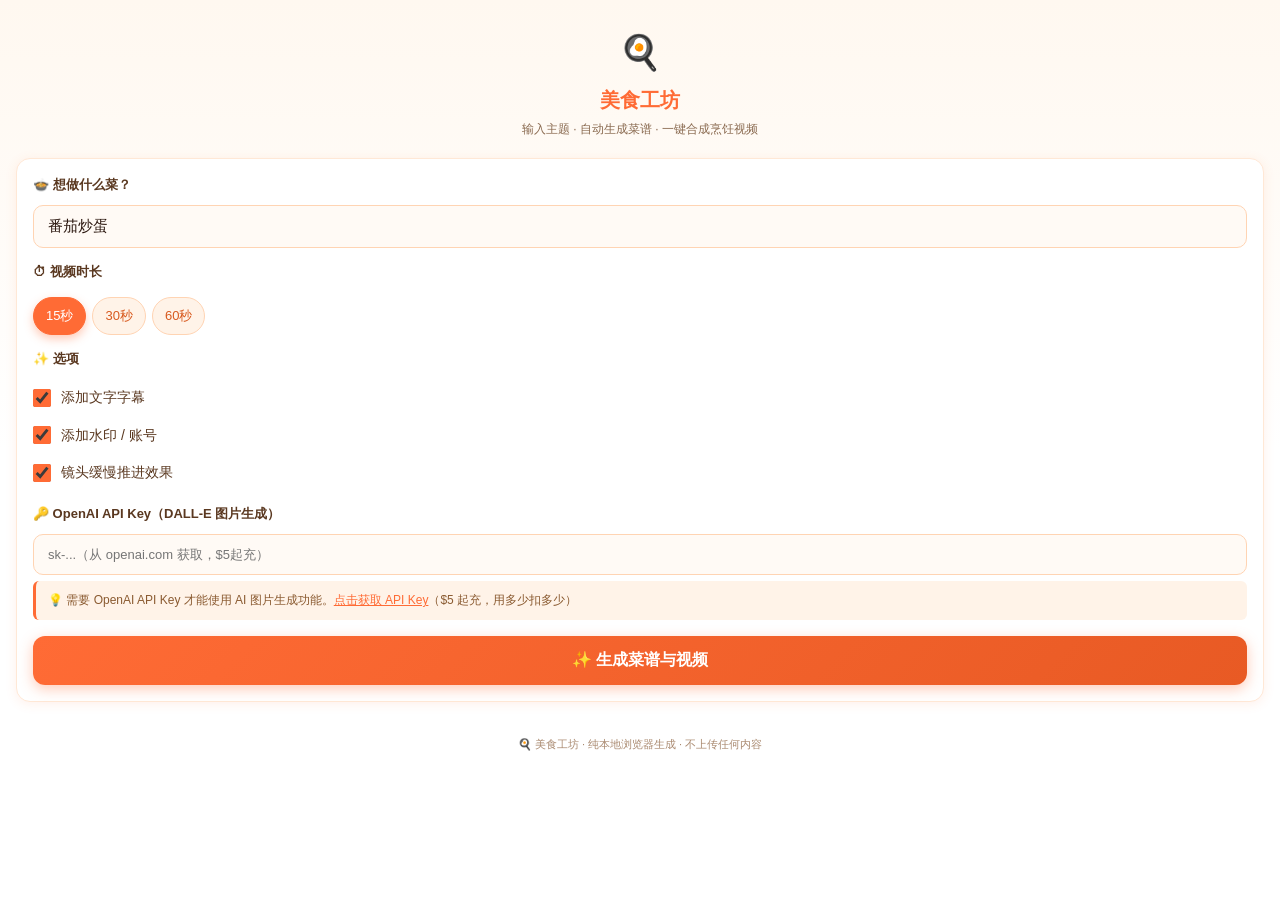
<file: index.html>
<!DOCTYPE html><html lang="zh-CN"><head><meta charset="UTF-8"><meta name="viewport" content="width=device-width,initial-scale=1,maximum-scale=1,user-scalable=no"><meta name="theme-color" content="#ff6b35"><title>🍳 美食工坊 · 一键生成烹饪视频</title><style>*{box-sizing:border-box;margin:0;padding:0;-webkit-tap-highlight-color:transparent}body{font-family:-apple-system,BlinkMacSystemFont,"PingFang SC",Helvetica,Arial,sans-serif;background:linear-gradient(180deg,#fff8f0 0%,#fff 50%);min-height:100vh;color:#2c1810;padding:16px;font-size:14px;line-height:1.55}.logo{font-size:34px;text-align:center;margin:10px 0 6px}.title{text-align:center;font-size:20px;font-weight:700;color:#ff6b35;margin-bottom:4px}.subtitle{text-align:center;color:#8a6a50;font-size:12px;margin-bottom:20px}.card{background:#fff;border-radius:14px;padding:16px;margin-bottom:14px;box-shadow:0 2px 12px rgba(255,107,53,0.1);border:1px solid #ffe8d6}.label{font-weight:600;font-size:13px;color:#5a3820;margin-bottom:10px;display:flex;align-items:center;gap:6px}.chip{display:inline-block;padding:8px 12px;margin:4px 6px 4px 0;background:#fff3e8;border:1.5px solid #ffd4b3;border-radius:20px;font-size:13px;color:#d85a1f;cursor:pointer;transition:all .15s;white-space:nowrap}.chip:active{transform:scale(.95)}.chip.selected{background:#ff6b35;color:#fff;border-color:#ff6b35;box-shadow:0 4px 10px rgba(255,107,53,.35)}.input{width:100%;padding:12px 14px;border:1.5px solid #ffd4b3;border-radius:10px;font-size:15px;color:#2c1810;background:#fffaf5;outline:none;font-family:inherit}.input:focus{border-color:#ff6b35;background:#fff}.btn{display:block;width:100%;padding:14px;background:linear-gradient(135deg,#ff6b35,#e85a24);color:#fff;border:none;border-radius:12px;font-size:16px;font-weight:600;cursor:pointer;box-shadow:0 4px 14px rgba(255,107,53,.35);transition:transform .15s;margin-top:4px}.btn:active{transform:scale(.98)}.btn-ghost{background:#fff;color:#ff6b35;border:1.5px solid #ff6b35;box-shadow:none}.btn-ghost:active{background:#fff3e8}.check{display:flex;align-items:center;padding:8px 0;gap:10px;cursor:pointer}.check input{width:18px;height:18px;accent-color:#ff6b35}.check span{font-size:14px;color:#5a3820}.section-title{font-size:15px;font-weight:700;color:#ff6b35;margin:4px 0 10px;display:flex;align-items:center;gap:6px}.step-item{background:#fffaf5;border:1px solid #ffe0c7;border-radius:10px;padding:10px 12px;margin-bottom:8px}.step-title{font-weight:600;color:#d85a1f;font-size:14px;margin-bottom:4px}.step-text{font-size:13px;color:#5a3820;line-height:1.6}.recipe-name{font-size:18px;font-weight:700;color:#2c1810;text-align:center;margin-bottom:8px}.recipe-desc{font-size:13px;color:#8a6a50;text-align:center;margin-bottom:14px;font-style:italic}.ingredients{background:linear-gradient(135deg,#fff8f0,#fff3e8);border-radius:10px;padding:10px 12px;margin-bottom:12px;font-size:13px;color:#5a3820}.ingredient-item{padding:4px 0;border-bottom:1px dashed #ffd4b3}.ingredient-item:last-child{border-bottom:none}.step-number{display:inline-flex;align-items:center;justify-content:center;width:22px;height:22px;background:#ff6b35;color:#fff;border-radius:50%;font-size:12px;font-weight:700;margin-right:6px}.preview-box{background:#1a1a1a;border-radius:12px;padding:10px;margin-bottom:12px;text-align:center}.preview-box canvas{width:100%;max-width:360px;border-radius:8px;background:#2c1810}.video-info{color:#666;font-size:12px;margin-top:8px}.hint{background:#fff3e8;border-left:3px solid #ff6b35;padding:10px 12px;border-radius:6px;font-size:12px;color:#8a5a30;margin:10px 0}.spinner{display:inline-block;width:18px;height:18px;border:2px solid rgba(255,255,255,.3);border-top-color:#fff;border-radius:50%;animation:spin 1s linear infinite;margin-right:8px;vertical-align:middle}@keyframes spin{to{transform:rotate(360deg)}}.toast{position:fixed;top:20px;left:50%;transform:translateX(-50%);background:#2c1810;color:#fff;padding:10px 20px;border-radius:20px;font-size:13px;z-index:9999;box-shadow:0 4px 20px rgba(0,0,0,.2);opacity:0;transition:opacity .3s}.toast.show{opacity:1}.tag{display:inline-block;padding:2px 8px;background:#fff3e8;color:#d85a1f;border-radius:10px;font-size:11px;margin-right:4px}.footer{text-align:center;color:#aa8a70;font-size:11px;padding:20px 0 10px}.big{font-size:17px}</style></head><body><div class="logo">🍳</div><div class="title">美食工坊</div><div class="subtitle">输入主题 · 自动生成菜谱 · 一键合成烹饪视频</div><div id="view-setup" class="card"><div class="label">🍲 想做什么菜？</div><input class="input" id="theme-input" placeholder="例如：番茄炒蛋、红烧肉、提拉米苏、葱油拌面..." value="番茄炒蛋"><div style="margin-top:14px"><div class="label">⏱ 视频时长</div><div id="duration-chips"><div class="chip selected" data-val="15">15秒</div><div class="chip" data-val="30">30秒</div><div class="chip" data-val="60">60秒</div></div></div><div style="margin-top:10px"><div class="label">✨ 选项</div><label class="check"><input type="checkbox" id="opt-subtitles" checked><span>添加文字字幕</span></label><label class="check"><input type="checkbox" id="opt-watermark" checked><span>添加水印 / 账号</span></label><label class="check"><input type="checkbox" id="opt-kenburns" checked><span>镜头缓慢推进效果</span></label><div style="margin-top:12px"><div class="label">🔑 OpenAI API Key（DALL-E 图片生成）</div><input class="input" id="api-key-input" type="password" placeholder="sk-...（从 openai.com 获取，$5起充）" style="font-size:13px"></input><div class="hint" style="margin-top:6px">💡 需要 OpenAI API Key 才能使用 AI 图片生成功能。<a href="https://platform.openai.com/api-keys" target="_blank" style="color:#ff6b35">点击获取 API Key</a>（$5 起充，用多少扣多少）</div></div></div><button class="btn" id="btn-generate" style="margin-top:16px">✨ 生成菜谱与视频</button></div><div id="view-recipe" style="display:none" class="card"><div class="recipe-name" id="recipe-name">番茄炒蛋</div><div class="recipe-desc" id="recipe-desc">家常经典 · 简单美味</div><div class="ingredients" id="recipe-ingredients"></div><div id="recipe-steps"></div><div id="ai-section" style="display:none;background:#fffaf5;border:1px solid #ffd4b3;border-radius:10px;padding:12px;margin-bottom:10px"><div class="label">🎨 AI 智能图片生成</div><div id="gen-status" style="font-size:13px;color:#8a6a50;margin-bottom:10px;min-height:20px">准备好生成了，可以开始 AI 图片生成</div><button class="btn" id="btn-ai-generate" style="background:linear-gradient(135deg,#9b59b6,#8e44ad)">🎨 AI 生成步骤图片</button><div class="hint" style="margin-top:8px">💡 点击后 AI 会根据每个步骤内容生成对应的真实图片，让视频更生动。每个步骤约 10-20 秒，请耐心等待。</div></div><button class="btn" id="btn-video" style="margin-top:8px">🎥 合成视频</button><button class="btn btn-ghost" id="btn-back1" style="margin-top:8px">← 返回修改</button></div><div id="view-video" style="display:none" class="card"><div class="recipe-name" id="video-title">正在生成...</div><div class="preview-box"><canvas id="preview-canvas" width="720" height="1280"></canvas><div class="video-info" id="video-info">准备中... 请稍候</div></div><button class="btn" id="btn-download" style="display:none;margin-top:8px">⬇ 下载视频 (WebM)</button><button class="btn btn-ghost" id="btn-back2" style="margin-top:8px">← 重新生成</button><div class="hint">💡 提示：下载后可用手机自带相册/文件管理查看，或通过微信/抖音发布</div></div><div class="footer">🍳 美食工坊 · 纯本地浏览器生成 · 不上传任何内容</div><div class="toast" id="toast"></div><script>
/* ========================================================
   🍳 美食视频工坊 Pro v3.0
   OpenAI DALL-E AI 图片生成 + 音效 + 语音 + Ken Burns
   ======================================================== */

/* ==================== STATE ==================== */
const state = {
  theme: '番茄炒蛋',
  duration: 30,
  subtitles: true,
  watermark: true,
  kenburns: true,
  recipe: null,
  stepImages: [],    // AI 生成的每步图片
  apiKey: '',        // 用户输入的 OpenAI API Key
  isGenerating: false,
};

/* ==================== RECIPE DATABASE ==================== */
const RECIPES = {
  番茄炒蛋: {
    emoji: '🍅',
    desc: '家常经典 · 简单美味',
    ingredients: [{n:'鸡蛋',q:'3个'}, {n:'番茄',q:'2个'}, {n:'葱花',q:'适量'}, {n:'盐',q:'少许'}, {n:'糖',q:'1勺'}, {n:'食用油',q:'2勺'}],
    steps: [
      '番茄2个洗净切小块，鸡蛋3个打散加少许盐',
      '热锅冷油，油温六成热倒入蛋液',
      '中火快速翻炒至八成熟盛出备用',
      '锅内留底油，下番茄块翻炒2分钟出汁',
      '加1勺糖、少许盐调味，继续翻炒至番茄软烂',
      '倒入炒好的鸡蛋翻炒均匀，撒葱花出锅装盘'
    ]
  },
  红烧肉: {
    emoji: '🥘',
    desc: '浓香入味 · 节日硬菜',
    ingredients: [{n:'五花肉',q:'500g'}, {n:'冰糖',q:'30g'}, {n:'生抽',q:'2勺'}, {n:'老抽',q:'1勺'}, {n:'料酒',q:'2勺'}, {n:'姜葱',q:'适量'}, {n:'八角桂皮',q:'少许'}],
    steps: [
      '五花肉500g切3cm方块冷水下锅焯水，加姜片料酒去腥',
      '大火煮开后捞出用温水洗净沥干',
      '锅中加少许油和30g冰糖，小火慢慢炒糖色',
      '炒至琥珀色冒小泡立即倒入五花肉快速翻炒上色',
      '加2勺生抽、1勺老抽、2勺料酒翻炒均匀',
      '加入没过肉的开水，放葱段姜片八角桂皮',
      '大火烧开后转小火炖45分钟，最后大火收汁即可出锅'
    ]
  },
  提拉米苏: {
    emoji: '🍰',
    desc: '经典意式甜点 · 无需烤箱',
    ingredients: [{n:'马斯卡彭奶酪',q:'250g'}, {n:'手指饼干',q:'200g'}, {n:'浓缩咖啡',q:'200ml'}, {n:'鸡蛋',q:'3个'}, {n:'细砂糖',q:'50g'}, {n:'可可粉',q:'适量'}],
    steps: [
      '蛋黄3个加50g糖隔水加热打发至浓稠发白',
      '加入250g马斯卡彭奶酪搅拌均匀顺滑',
      '蛋白3个打发至硬性发泡，分两次拌入奶酪糊',
      '手指饼干快速蘸取冷却的浓缩咖啡，铺一层在容器底部',
      '铺一层奶酪糊，再铺一层蘸咖啡的饼干，重复两次',
      '表面用刮刀抹平，放入冰箱冷藏4小时以上',
      '食用前筛上厚厚一层可可粉装饰'
    ]
  },
  蛋炒饭: {
    emoji: '🍚',
    desc: '粒粒分明 · 金黄诱人',
    ingredients: [{n:'隔夜米饭',q:'2碗'}, {n:'鸡蛋',q:'2个'}, {n:'葱花',q:'2勺'}, {n:'盐',q:'少许'}, {n:'生抽',q:'1勺'}, {n:'食用油',q:'2勺'}],
    steps: [
      '米饭提前用手打散粒粒分明，鸡蛋2个打散',
      '热锅倒入油，油温七成热倒入蛋液',
      '蛋液刚凝固立即倒入米饭快速翻炒',
      '用铲子快速翻炒让米饭裹上蛋液',
      '加1勺生抽、少许盐调味，大火翻炒1分钟',
      '最后撒入葱花翻匀出锅装盘'
    ]
  },
  麻婆豆腐: {
    emoji: '🌶',
    desc: '麻辣鲜香 · 川菜经典',
    ingredients: [{n:'嫩豆腐',q:'1盒'}, {n:'牛肉末',q:'100g'}, {n:'豆瓣酱',q:'2勺'}, {n:'花椒粉',q:'1勺'}, {n:'蒜末',q:'1勺'}, {n:'葱花',q:'适量'}, {n:'水淀粉',q:'适量'}],
    steps: [
      '嫩豆腐切2cm方块，加盐水浸泡10分钟去豆腥',
      '热锅下油，倒入牛肉末煸炒至变色出香',
      '加2勺豆瓣酱和蒜末炒出红油',
      '加入适量清水煮开，放入豆腐块轻轻推动',
      '加生抽调味，小火煮3分钟让豆腐入味',
      '分两次淋入水淀粉勾芡，让汤汁浓稠',
      '撒上花椒粉和葱花出锅，麻辣鲜香'
    ]
  },
  可乐鸡翅: {
    emoji: '🥤',
    desc: '甜香浓郁 · 孩子最爱',
    ingredients: [{n:'鸡翅中',q:'500g'}, {n:'可乐',q:'1罐(330ml)'}, {n:'生抽',q:'2勺'}, {n:'老抽',q:'1勺'}, {n:'料酒',q:'1勺'}, {n:'姜片',q:'3片'}],
    steps: [
      '鸡翅中洗净两面划2-3刀便于入味',
      '冷水下锅加姜片和料酒焯水，煮开后捞出洗净',
      '热锅加少许油，将鸡翅皮朝下煎至金黄',
      '翻面继续煎至两面金黄',
      '倒入整罐可乐没过鸡翅，加2勺生抽1勺老抽',
      '大火煮开后转中火炖15分钟',
      '最后大火收汁至浓稠挂在鸡翅上即可'
    ]
  },
  葱油拌面: {
    emoji: '🍜',
    desc: '葱油飘香 · 上海风味',
    ingredients: [{n:'细面',q:'200g'}, {n:'小葱',q:'1大把'}, {n:'食用油',q:'4勺'}, {n:'生抽',q:'2勺'}, {n:'老抽',q:'1勺'}, {n:'糖',q:'1勺'}],
    steps: [
      '小葱洗净切段，葱白葱绿分开',
      '冷锅冷油下葱白小火慢慢煸香',
      '葱白变金黄后加入葱绿继续小火慢熬',
      '熬至葱绿深褐葱香四溢，过滤出葱油备用',
      '碗中加2勺生抽、1勺老抽、1勺糖、2勺葱油调匀',
      '锅中烧开水煮面条至熟，捞出沥干水分',
      '将面条倒入调好的酱汁中拌匀，香气扑鼻开吃'
    ]
  }
};

/* ==================== AUDIO ENGINE ==================== */
let audioCtx = null;

function initAudio() {
  if (!audioCtx) {
    audioCtx = new (window.AudioContext || window.webkitAudioContext)();
  }
  if (audioCtx.state === 'suspended') {
    audioCtx.resume();
  }
}

function playNote(freq, duration, type = 'sine', volume = 0.15) {
  if (!audioCtx) return;
  const osc = audioCtx.createOscillator();
  const gain = audioCtx.createGain();
  osc.type = type;
  osc.frequency.value = freq;
  gain.gain.setValueAtTime(volume, audioCtx.currentTime);
  gain.gain.exponentialRampToValueAtTime(0.001, audioCtx.currentTime + duration);
  osc.connect(gain);
  gain.connect(audioCtx.destination);
  osc.start();
  osc.stop(audioCtx.currentTime + duration);
}

function playTransitionSound() {
  playNote(523.25, 0.2, 'sine', 0.1);
  setTimeout(() => playNote(659.25, 0.2, 'sine', 0.08), 80);
  setTimeout(() => playNote(783.99, 0.25, 'sine', 0.06), 160);
}

function playStepSound() {
  playNote(880, 0.15, 'sine', 0.08);
  setTimeout(() => playNote(1046.5, 0.2, 'sine', 0.06), 100);
}

function playCompleteSound() {
  playNote(523.25, 0.6, 'sine', 0.06);
  setTimeout(() => playNote(659.25, 0.6, 'sine', 0.05), 100);
  setTimeout(() => playNote(783.99, 0.6, 'sine', 0.04), 200);
  setTimeout(() => playNote(1046.5, 0.7, 'sine', 0.03), 300);
}

function playAISound() {
  playNote(440, 0.1, 'sine', 0.1);
  setTimeout(() => playNote(554, 0.1, 'sine', 0.1), 100);
  setTimeout(() => playNote(659, 0.15, 'sine', 0.1), 200);
}

/* ==================== SPEECH ==================== */
function speak(text) {
  if (!('speechSynthesis' in window)) return;
  const utter = new SpeechSynthesisUtterance(text);
  utter.lang = 'zh-CN';
  utter.rate = 1.1;
  utter.pitch = 1;
  utter.volume = 0.8;
  speechSynthesis.speak(utter);
}

/* ==================== IMAGE LOADER ==================== */
const imageCache = new Map();

function loadImage(url) {
  return new Promise((resolve, reject) => {
    if (imageCache.has(url)) {
      resolve(imageCache.get(url));
      return;
    }
    const img = new Image();
    img.crossOrigin = 'anonymous';
    img.onload = () => {
      imageCache.set(url, img);
      resolve(img);
    };
    img.onerror = () => resolve(null);
    img.src = url;
  });
}

/* ==================== DALL-E IMAGE GENERATION ==================== */
async function generateImageWithDALL-E(apiKey, prompt, stepNum) {
  updateGenStatus(`🎨 AI 正在生成步骤${stepNum}的图片...`);

  try {
    const response = await fetch('https://api.openai.com/v1/images/generations', {
      method: 'POST',
      headers: {
        'Content-Type': 'application/json',
        'Authorization': `Bearer ${apiKey}`
      },
      body: JSON.stringify({
        model: 'dall-e-3',
        prompt: prompt,
        n: 1,
        size: '1024x1024',
        style: 'natural'
      })
    });

    if (!response.ok) {
      const err = await response.json();
      throw new Error(err.error?.message || 'API 请求失败');
    }

    const data = await response.json();
    const imageUrl = data.data[0].url;

    // 下载图片到本地（解决跨域问题）
    updateGenStatus(`📥 下载 AI 图片...`);
    const img = await loadImageFromURL(imageUrl);
    return img;
  } catch (e) {
    console.error('DALL-E 生成失败:', e);
    return null;
  }
}

async function loadImageFromURL(url) {
  const response = await fetch(url);
  const blob = await response.blob();
  return new Promise((resolve, reject) => {
    const img = new Image();
    img.onload = () => resolve(img);
    img.onerror = () => reject(new Error('图片加载失败'));
    img.src = URL.createObjectURL(blob);
  });
}

function buildDALLEPrompt(recipeTitle, stepText, stepNum) {
  return `Food photography, ${recipeTitle}, cooking step ${stepNum}: ${stepText}, professional food blog photo, warm kitchen lighting, top-down view, shallow depth of field, 4K quality, appetizing, real food, not illustrations or cartoons`;
}

/* ==================== UI HELPERS ==================== */
const $ = s => document.querySelector(s);
function showToast(m) {
  const t = $('#toast');
  if (t) { t.textContent = m; t.classList.add('show'); setTimeout(() => t.classList.remove('show'), 2000); }
}

function updateGenStatus(m) {
  const el = $('#gen-status');
  if (el) el.textContent = m;
}

/* ==================== CHIP SELECTOR ==================== */
document.querySelectorAll('#duration-chips .chip').forEach(c => {
  c.onclick = () => {
    document.querySelectorAll('#duration-chips .chip').forEach(x => x.classList.remove('selected'));
    c.classList.add('selected');
    state.duration = parseInt(c.dataset.val);
  };
});

/* ==================== GENERATE RECIPE ==================== */
$('#btn-generate').onclick = () => {
  const t = $('#theme-input').value.trim();
  if (!t) { showToast('请输入菜名'); return; }
  state.theme = t;
  state.subtitles = $('#opt-subtitles')?.checked ?? true;
  state.watermark = $('#opt-watermark')?.checked ?? true;
  state.kenburns = $('#opt-kenburns')?.checked ?? true;
  state.stepImages = [];

  initAudio();
  playTransitionSound();

  let r = RECIPES[t];
  if (!r) {
    const keys = Object.keys(RECIPES);
    r = RECIPES[keys[Math.floor(Math.random() * keys.length)]];
    showToast(`"${t}"暂无内置菜谱，已推荐`);
  }
  state.recipe = JSON.parse(JSON.stringify(r));

  $('#recipe-name').textContent = t + ' ' + r.emoji;
  $('#recipe-desc').textContent = r.desc;
  const ing = r.ingredients.map(i => `<div class="ingredient-item">• ${i.n} ${i.q}</div>`).join('');
  $('#recipe-ingredients').innerHTML = '<div style="font-weight:600;color:#d85a1f;margin-bottom:8px;font-size:13px">🥗 所需食材</div>' + ing;
  const steps = r.steps.map((s, i) => `<div class="step-item"><div class="step-text"><span class="step-number">${i+1}</span>${s}</div></div>`).join('');
  $('#recipe-steps').innerHTML = `<div class="section-title" style="margin-top:4px">👨‍🍳 烹饪步骤 (${r.steps.length} 步)</div>${steps}`;

  $('#view-setup').style.display = 'none';
  $('#view-recipe').style.display = 'block';

  // 显示 AI 图片生成区域
  $('#ai-section').style.display = 'block';
  $('#gen-status').textContent = '准备好生成了，可以开始 AI 图片生成';
  $('#btn-ai-generate').disabled = false;
  $('#btn-video').disabled = true;

  window.scrollTo(0, 0);
};

/* ==================== AI GENERATE IMAGES ==================== */
$('#btn-ai-generate').onclick = async () => {
  const apiKey = $('#api-key-input').value.trim();
  if (!apiKey) {
    showToast('请先输入 OpenAI API Key');
    $('#api-key-input').focus();
    return;
  }

  state.apiKey = apiKey;
  state.isGenerating = true;
  $('#btn-ai-generate').disabled = true;
  $('#btn-video').disabled = true;
  playAISound();

  state.stepImages = [];
  const steps = state.recipe.steps;

  updateGenStatus('🎨 开始 AI 生成图片，请稍候...');

  for (let i = 0; i < steps.length; i++) {
    updateGenStatus(`🎨 AI 生成步骤${i+1}/${steps.length}...`);

    const prompt = buildDALLEPrompt(state.theme, steps[i], i + 1);
    const img = await generateImageWithDALL_E(apiKey, prompt, i + 1);

    if (img) {
      state.stepImages[i] = img;
      updateGenStatus(`✅ 步骤${i+1} 完成 (${i+1}/${steps.length})`);
    } else {
      updateGenStatus(`⚠️ 步骤${i+1} 失败，使用默认图`);
      // 失败时用灰色占位
      state.stepImages[i] = null;
    }

    playStepSound();
  }

  state.isGenerating = false;
  $('#btn-video').disabled = false;
  $('#btn-ai-generate').disabled = false;
  updateGenStatus('✅ 全部图片生成完成！可以合成视频了');
  playCompleteSound();
  showToast('AI 图片生成完成！');
};

/* ==================== BACK BUTTONS ==================== */
$('#btn-back1').onclick = () => {
  $('#view-recipe').style.display = 'none';
  $('#view-setup').style.display = 'block';
};

$('#btn-back2').onclick = () => {
  $('#view-video').style.display = 'none';
  $('#view-recipe').style.display = 'block';
};

/* ==================== VIDEO RENDERING ==================== */
const W = 720, H = 1280;

$('#btn-video').onclick = async () => {
  $('#view-recipe').style.display = 'none';
  $('#view-video').style.display = 'block';
  $('#video-title').textContent = state.theme + ' ' + state.recipe.emoji;
  $('#btn-download').style.display = 'none';

  const canvas = $('#preview-canvas');
  const ctx = canvas.getContext('2d');
  const info = $('#video-info');
  info.textContent = '⏳ 正在准备视频...';

  initAudio();

  let mediaRecorder, chunks = [];
  const stream = canvas.captureStream(30);
  try {
    mediaRecorder = new MediaRecorder(stream, { mimeType: 'video/webm;codecs=vp9' });
  } catch (e) {
    try {
      mediaRecorder = new MediaRecorder(stream, { mimeType: 'video/webm' });
    } catch (e2) {
      info.textContent = '❌ 你的浏览器不支持视频录制（建议使用 Chrome）';
      return;
    }
  }

  mediaRecorder.ondataavailable = e => {
    if (e.data && e.data.size > 0) chunks.push(e.data);
  };

  mediaRecorder.onstop = () => {
    state.videoBlob = new Blob(chunks, { type: 'video/webm' });
    const url = URL.createObjectURL(state.videoBlob);
    const a = document.createElement('a');
    a.href = url;
    a.download = state.theme + '-烹饪视频.webm';
    $('#btn-download').style.display = 'block';
    $('#btn-download').onclick = () => a.click();
    info.textContent = `✅ 完成！大小 ${(state.videoBlob.size/1024).toFixed(0)} KB`;
    playCompleteSound();
    showToast('视频生成完成！');
  };

  mediaRecorder.start();

  const totalMs = state.duration * 1000;
  const steps = state.recipe.steps;
  const n = steps.length;
  const coverMs = Math.max(2000, totalMs * 0.12);
  const ingMs = state.recipe.ingredients.length > 4 ? Math.max(1500, totalMs * 0.08) : 0;
  const stepMs = (totalMs - coverMs - ingMs - 2000) / n;
  const endMs = 2000;

  // 绘制函数
  function drawCover(progress) {
    ctx.fillStyle = '#1a0a05';
    ctx.fillRect(0, 0, W, H);

    const zoom = 1 + progress * 0.1;
    ctx.save();
    ctx.translate(W/2, H/2);
    ctx.scale(zoom, zoom);
    ctx.translate(-W/2, -H/2);

    const grd = ctx.createRadialGradient(W/2, H*0.4, 0, W/2, H*0.4, H*0.8);
    grd.addColorStop(0, 'rgba(255,107,53,0.9)');
    grd.addColorStop(0.5, 'rgba(200,60,20,0.8)');
    grd.addColorStop(1, 'rgba(30,10,5,0.95)');
    ctx.fillStyle = grd;
    ctx.fillRect(0, 0, W, H);
    ctx.restore();

    // 装饰线
    ctx.strokeStyle = 'rgba(255,200,150,0.2)';
    ctx.lineWidth = 1;
    for (let i = 0; i < 5; i++) {
      ctx.beginPath();
      ctx.moveTo(0, H * 0.2 + i * 30);
      ctx.lineTo(W, H * 0.2 + i * 30);
      ctx.stroke();
    }

    ctx.font = 'bold 72px sans-serif';
    ctx.textAlign = 'center';
    ctx.fillStyle = '#fff';
    ctx.shadowColor = 'rgba(0,0,0,0.5)';
    ctx.shadowBlur = 20;
    ctx.fillText(state.recipe.emoji, W/2, H/2 - 140);
    ctx.shadowBlur = 0;

    ctx.font = 'bold 48px sans-serif';
    ctx.fillStyle = '#fff';
    const title = state.theme.length > 8 ? state.theme.substring(0, 8) : state.theme;
    ctx.fillText(title, W/2, H/2 - 20);

    ctx.font = '26px sans-serif';
    ctx.fillStyle = 'rgba(255,220,180,0.9)';
    ctx.fillText(state.recipe.desc, W/2, H/2 + 40);

    ctx.font = '20px sans-serif';
    ctx.fillStyle = 'rgba(255,200,150,0.7)';
    ctx.fillText(`✦ ${steps.length} 步快手教程 ✦`, W/2, H/2 + 100);

    drawWatermark();
  }

  function drawIngredients() {
    ctx.fillStyle = '#fef9f4';
    ctx.fillRect(30, 30, W-60, H-60);

    // 顶部装饰
    ctx.fillStyle = '#ff6b35';
    ctx.fillRect(30, 30, W-60, 6);

    ctx.font = 'bold 42px sans-serif';
    ctx.textAlign = 'center';
    ctx.fillStyle = '#ff6b35';
    ctx.fillText('🥗 所需食材', W/2, 95);

    ctx.font = '22px sans-serif';
    ctx.fillStyle = '#8a6a50';
    ctx.fillText('准备好这些食材，我们开始吧', W/2, 130);

    let y = 190;
    ctx.textAlign = 'left';
    state.recipe.ingredients.forEach((ing, i) => {
      ctx.fillStyle = i % 2 === 0 ? '#fff8f0' : '#fff3e8';
      ctx.fillRect(60, y-35, W-120, 55);
      ctx.font = 'bold 24px sans-serif';
      ctx.fillStyle = '#d85a1f';
      ctx.fillText(`${i+1}.`, 80, y+5);
      ctx.font = '24px sans-serif';
      ctx.fillStyle = '#3a2010';
      ctx.fillText(ing.n, 120, y+5);
      ctx.textAlign = 'right';
      ctx.font = '20px sans-serif';
      ctx.fillStyle = '#8a6a50';
      ctx.fillText(ing.q, W-80, y+5);
      ctx.textAlign = 'left';
      y += 65;
    });

    // 底部装饰
    ctx.fillStyle = '#ff6b35';
    ctx.fillRect(30, H-90, W-60, 4);
    ctx.font = '18px sans-serif';
    ctx.textAlign = 'center';
    ctx.fillStyle = '#c4a080';
    ctx.fillText('✦ 美食工坊 ✦', W/2, H-50);

    drawWatermark();
  }

  function drawStep(idx, progress, img) {
    // 绘制 AI 图片（Ken Burns 效果）
    if (img) {
      const zoom = 1 + progress * 0.15;
      const sw = W / zoom;
      const sh = H / zoom;
      const sx = (W - sw) / 2;
      const sy = (H - sh) / 2;

      ctx.save();
      ctx.drawImage(img, sx, sy, sw, sh, 0, 0, W, H);
      ctx.restore();

      // 底部半透明文字区
      ctx.fillStyle = 'rgba(10,5,2,0.7)';
      ctx.fillRect(0, H*0.58, W, H*0.42);

      // 渐变叠加
      const topGrad = ctx.createLinearGradient(0, H*0.5, 0, H*0.58);
      topGrad.addColorStop(0, 'rgba(0,0,0,0.6)');
      topGrad.addColorStop(1, 'rgba(0,0,0,0)');
      ctx.fillStyle = topGrad;
      ctx.fillRect(0, H*0.5, W, H*0.1);

    } else {
      // 无图片时用渐变背景
      const colors = ['#c0392b','#d35400','#e67e22','#27ae60','#2980b9','#8e44ad','#16a085','#2c3e50'];
      const c = colors[idx % colors.length];
      const grd = ctx.createLinearGradient(0, 0, W, H);
      grd.addColorStop(0, c);
      grd.addColorStop(1, '#1a1a1a');
      ctx.fillStyle = grd;
      ctx.fillRect(0, 0, W, H);
    }

    // 步骤编号标签
    ctx.fillStyle = 'rgba(255,107,53,0.9)';
    roundRect(ctx, 40, 35, 180, 55, 12);
    ctx.fill();
    ctx.font = 'bold 28px sans-serif';
    ctx.textAlign = 'left';
    ctx.fillStyle = '#fff';
    ctx.fillText(`步骤 ${idx+1} / ${steps.length}`, 55, 72);

    // AI 生成的解说文字（卡拉OK逐字效果）
    const text = steps[idx];
    const textDuration = stepMs * 0.75;
    const revealProgress = Math.min(1, progress * stepMs / textDuration);
    const charsRevealed = Math.floor(revealProgress * text.length);

    ctx.font = 'bold 30px sans-serif';
    ctx.textAlign = 'center';

    // 背景条
    ctx.fillStyle = 'rgba(0,0,0,0.5)';
    roundRect(ctx, 30, H*0.62, W-60, 100, 10);
    ctx.fill();

    // 已读文字（橙色渐变）
    const revealedText = text.substring(0, charsRevealed);
    if (revealedText) {
      const grad = ctx.createLinearGradient(0, H*0.62, 0, H*0.62+40);
      grad.addColorStop(0, '#ffcc00');
      grad.addColorStop(1, '#ff6b35');
      ctx.fillStyle = grad;
      wrapText(ctx, revealedText, W/2, H*0.62+45, W-80, 40);
    }

    // 未读文字（灰色）
    const unrevealedText = text.substring(charsRevealed);
    if (unrevealedText) {
      ctx.fillStyle = 'rgba(255,255,255,0.4)';
      wrapText(ctx, unrevealedText, W/2, H*0.62+45 + charsRevealed * 0, W-80, 40);
    }

    // 语音朗读（步骤开始时）
    if (progress < 0.03 && idx === 0 || (progress < 0.03 && charsRevealed === 1)) {
      speak(text.substring(0, Math.min(40, text.length)));
    }

    // 大号装饰数字
    ctx.fillStyle = 'rgba(255,255,255,0.08)';
    ctx.font = 'bold 200px sans-serif';
    ctx.textAlign = 'right';
    ctx.fillText((idx+1).toString(), W-20, H-20);

    // 暗角
    drawVignette(0.5);
    drawWatermark();
  }

  function drawEnd(progress) {
    const zoom = 1 + progress * 0.08;
    ctx.save();
    ctx.translate(W/2, H/2);
    ctx.scale(zoom, zoom);
    ctx.translate(-W/2, -H/2);

    const grd = ctx.createRadialGradient(W/2, H/2, 0, W/2, H/2, H*0.7);
    grd.addColorStop(0, '#ff6b35');
    grd.addColorStop(1, '#8b0000');
    ctx.fillStyle = grd;
    ctx.fillRect(0, 0, W, H);
    ctx.restore();

    drawVignette(0.3);

    ctx.font = 'bold 110px sans-serif';
    ctx.textAlign = 'center';
    ctx.fillStyle = '#fff';
    ctx.shadowColor = 'rgba(0,0,0,0.4)';
    ctx.shadowBlur = 30;
    ctx.fillText(state.recipe.emoji, W/2, H/2 - 100);
    ctx.shadowBlur = 0;

    ctx.font = 'bold 46px sans-serif';
    ctx.fillStyle = '#fff';
    ctx.fillText(state.theme, W/2, H/2 - 10);

    ctx.font = '30px sans-serif';
    ctx.fillStyle = 'rgba(255,255,255,0.9)';
    ctx.fillText('🎉 开动啦！', W/2, H/2 + 70);

    ctx.font = '22px sans-serif';
    ctx.fillStyle = 'rgba(255,255,255,0.6)';
    ctx.fillText('✦ 美食工坊 AI 视频 ✦', W/2, H-50);

    drawWatermark();
  }

  function roundRect(ctx, x, y, w, h, r) {
    ctx.beginPath();
    ctx.moveTo(x + r, y);
    ctx.lineTo(x + w - r, y);
    ctx.quadraticCurveTo(x + w, y, x + w, y + r);
    ctx.lineTo(x + w, y + h - r);
    ctx.quadraticCurveTo(x + w, y + h, x + w - r, y + h);
    ctx.lineTo(x + r, y + h);
    ctx.quadraticCurveTo(x, y + h, x, y + h - r);
    ctx.lineTo(x, y + r);
    ctx.quadraticCurveTo(x, y, x + r, y);
    ctx.closePath();
  }

  function drawVignette(intensity) {
    const grd = ctx.createRadialGradient(W/2, H/2, H*0.2, W/2, H/2, H*0.85);
    grd.addColorStop(0, 'rgba(0,0,0,0)');
    grd.addColorStop(1, `rgba(0,0,0,${intensity})`);
    ctx.fillStyle = grd;
    ctx.fillRect(0, 0, W, H);
  }

  function drawWatermark() {
    if (!state.watermark) return;
    ctx.font = '18px sans-serif';
    ctx.textAlign = 'right';
    ctx.fillStyle = 'rgba(255,255,255,0.35)';
    ctx.fillText('@美食工坊', W-25, H-25);
  }

  function wrapText(ctx, text, x, y, maxW, lh) {
    if (!text) return;
    const words = text.split('');
    let line = '';
    let lines = [];
    for (let i = 0; i < words.length; i++) {
      const test = line + words[i];
      const metrics = ctx.measureText(test);
      if (metrics.width > maxW && i > 0) {
        lines.push(line);
        line = words[i];
      } else {
        line = test;
      }
    }
    lines.push(line);
    lines.slice(0, 3).forEach((ln, idx) => ctx.fillText(ln, x, y + idx * lh));
  }

  function sleep(ms) {
    return new Promise(r => setTimeout(r, ms));
  }

  async function record() {
    const scenes = [];
    scenes.push({ type: 'cover', duration: coverMs });

    if (ingMs > 0) {
      scenes.push({ type: 'ing', duration: ingMs });
    }

    for (let i = 0; i < n; i++) {
      scenes.push({ type: 'step', idx: i, duration: stepMs, img: state.stepImages[i] });
    }

    scenes.push({ type: 'end', duration: endMs });

    for (const s of scenes) {
      const start = performance.now();
      let p = 0;

      while (p < 1) {
        if (s.type === 'cover') {
          drawCover(p);
        } else if (s.type === 'ing') {
          drawIngredients();
        } else if (s.type === 'step') {
          drawStep(s.idx, p, s.img);
        } else if (s.type === 'end') {
          drawEnd(p);
        }

        p = Math.min(1, (performance.now() - start) / s.duration);
        await sleep(16);
      }

      if (s.type === 'step') {
        playStepSound();
      }
    }

    mediaRecorder.stop();
    info.textContent = '⏳ 正在编码视频...';
  }

  setTimeout(record, 200);
};

console.log('🍳 美食工坊 v3.0 已加载 - DALL-E AI 图片生成');
</script></body></html>
</file>
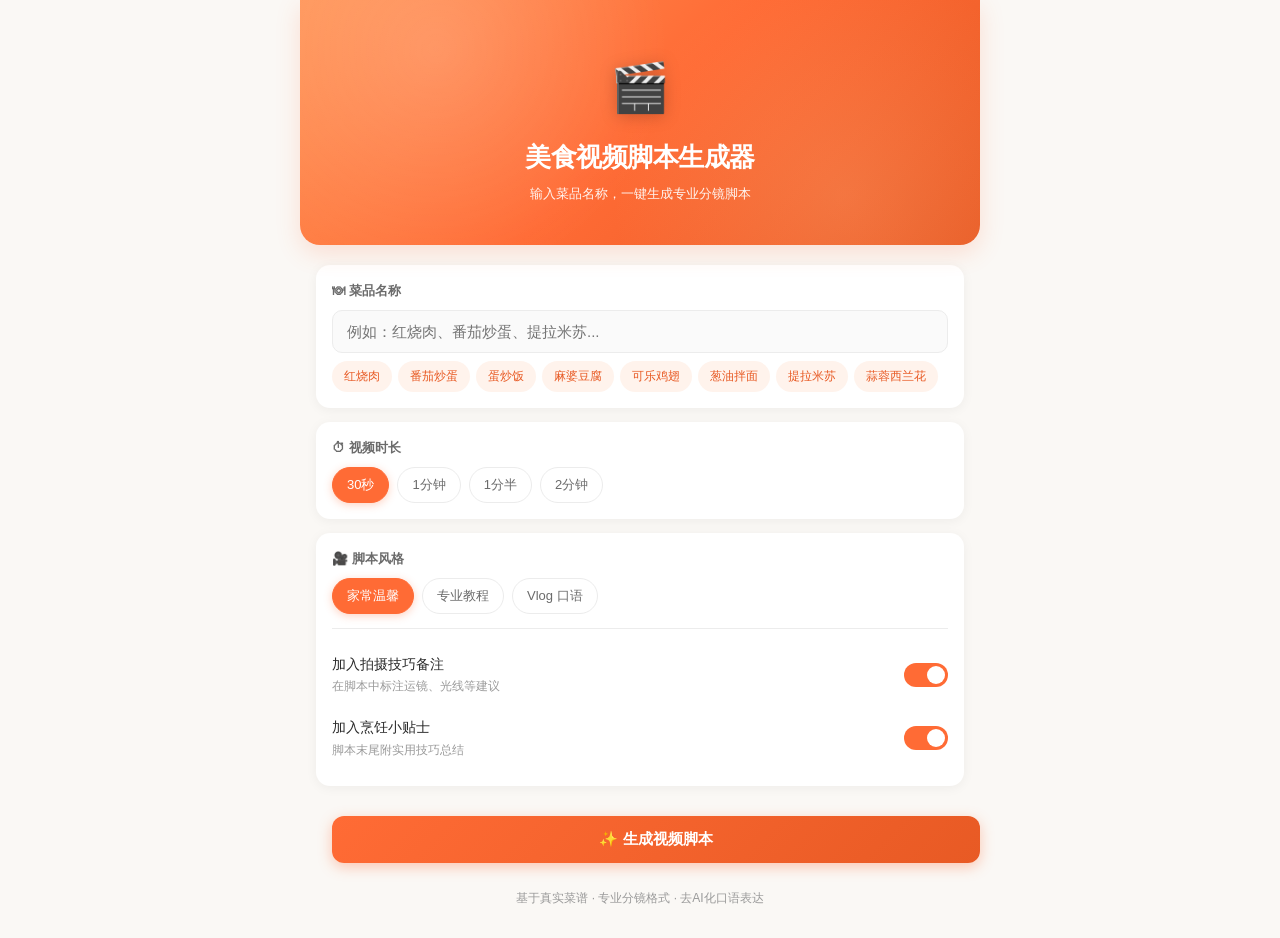
<file: script-generator.html>
<!DOCTYPE html>
<html lang="zh-CN">
<head>
<meta charset="UTF-8">
<meta name="viewport" content="width=device-width, initial-scale=1.0, maximum-scale=1.0, user-scalable=no">
<meta name="theme-color" content="#ff6b35">
<title>🎬 美食视频脚本生成器</title>
<style>
:root {
  --brand: #ff6b35;
  --brand-dark: #e85a24;
  --brand-light: #fff3ec;
  --accent: #f7c59f;
  --success: #4caf50;
  --text: #2a2a2a;
  --text-soft: #6b6b6b;
  --text-light: #9a9a9a;
  --bg: #faf8f5;
  --card: #ffffff;
  --border: #ececec;
  --shadow: 0 2px 12px rgba(0, 0, 0, 0.05);
  --shadow-lg: 0 8px 24px rgba(255, 107, 53, 0.18);
  --radius: 14px;
  --radius-lg: 20px;
  --safe-top: env(safe-area-inset-top, 0px);
  --safe-bottom: env(safe-area-inset-bottom, 0px);
}

* { box-sizing: border-box; -webkit-tap-highlight-color: transparent; }
html, body { margin: 0; padding: 0; }
body {
  font-family: -apple-system, BlinkMacSystemFont, "PingFang SC", "Helvetica Neue", "Microsoft YaHei", sans-serif;
  color: var(--text);
  background: var(--bg);
  font-size: 15px;
  line-height: 1.6;
  -webkit-font-smoothing: antialiased;
  min-height: 100vh;
  overflow-x: hidden;
}

#app {
  max-width: 680px;
  margin: 0 auto;
  min-height: 100vh;
  position: relative;
  background: var(--bg);
}

/* ---------- HERO ---------- */
.hero {
  position: relative;
  padding: calc(50px + var(--safe-top)) 24px 40px;
  overflow: hidden;
  border-bottom-left-radius: var(--radius-lg);
  border-bottom-right-radius: var(--radius-lg);
  background: linear-gradient(135deg, #ff9558 0%, #ff6b35 50%, #e85a24 100%);
  color: #fff;
  box-shadow: var(--shadow-lg);
}
.hero-gradient {
  position: absolute;
  inset: 0;
  background:
    radial-gradient(circle at 20% 20%, rgba(255,255,255,0.15) 0%, transparent 40%),
    radial-gradient(circle at 80% 80%, rgba(255,200,150,0.2) 0%, transparent 40%);
  pointer-events: none;
}
.hero-content { position: relative; z-index: 1; text-align: center; }
.logo {
  font-size: 48px;
  margin-bottom: 6px;
  display: inline-block;
  filter: drop-shadow(0 2px 8px rgba(0,0,0,0.2));
}
.hero h1 { margin: 4px 0; font-size: 26px; font-weight: 800; letter-spacing: -0.5px; }
.subtitle { margin: 6px 0 0; opacity: 0.92; font-size: 13px; }

/* ---------- SECTIONS ---------- */
.section {
  padding: 0 16px;
  margin-top: 20px;
}
.section-title {
  font-size: 15px;
  font-weight: 700;
  margin-bottom: 10px;
  display: flex;
  align-items: center;
  gap: 6px;
}
.section-title .icon { font-size: 18px; }

/* ---------- CARD ---------- */
.card {
  background: var(--card);
  border-radius: var(--radius);
  padding: 16px;
  box-shadow: var(--shadow);
  margin-bottom: 14px;
}

/* ---------- INPUT ---------- */
.field-label {
  display: block;
  font-size: 13px;
  font-weight: 600;
  color: var(--text-soft);
  margin-bottom: 8px;
}
input[type="text"], select, textarea {
  width: 100%;
  padding: 12px 14px;
  font-size: 15px;
  border: 1.5px solid var(--border);
  border-radius: 10px;
  background: #fafafa;
  color: var(--text);
  font-family: inherit;
  transition: all 0.2s;
  outline: none;
}
input[type="text"]:focus, select:focus, textarea:focus {
  border-color: var(--brand);
  background: #fff;
  box-shadow: 0 0 0 3px rgba(255, 107, 53, 0.1);
}
textarea { resize: vertical; min-height: 80px; }

/* ---------- CHIPS ---------- */
.chip-row {
  display: flex;
  gap: 8px;
  flex-wrap: wrap;
}
.chip {
  padding: 8px 14px;
  border: 1.5px solid var(--border);
  border-radius: 100px;
  background: #fff;
  font-size: 13px;
  font-weight: 500;
  color: var(--text-soft);
  cursor: pointer;
  transition: all 0.2s;
  font-family: inherit;
}
.chip:active { transform: scale(0.96); }
.chip.active {
  background: var(--brand);
  border-color: var(--brand);
  color: #fff;
  box-shadow: 0 2px 8px rgba(255,107,53,0.3);
}

/* ---------- BUTTONS ---------- */
.btn-primary, .btn-ghost, .btn-outline {
  width: 100%;
  padding: 14px;
  border: none;
  border-radius: 12px;
  font-size: 15px;
  font-weight: 600;
  cursor: pointer;
  font-family: inherit;
  transition: all 0.2s;
}
.btn-primary {
  background: linear-gradient(135deg, var(--brand) 0%, var(--brand-dark) 100%);
  color: #fff;
  box-shadow: 0 4px 14px rgba(255, 107, 53, 0.35);
}
.btn-primary:active { transform: scale(0.98); }
.btn-primary:disabled {
  opacity: 0.6;
  cursor: not-allowed;
  transform: none;
}
.btn-ghost {
  background: #fff;
  border: 1.5px solid var(--border);
  color: var(--text);
}
.btn-ghost:active { background: #f5f5f5; }
.btn-outline {
  background: transparent;
  border: 1.5px solid var(--brand);
  color: var(--brand);
}
.btn-outline:active { background: var(--brand-light); }

.btn-row {
  display: grid;
  grid-template-columns: 1fr 1fr;
  gap: 10px;
  margin-top: 12px;
}

/* ---------- SCRIPT OUTPUT ---------- */
.script-output {
  background: #fff;
  border-radius: var(--radius);
  box-shadow: var(--shadow);
  overflow: hidden;
  margin-bottom: 20px;
}

.script-header {
  background: linear-gradient(135deg, #2c1810 0%, #4a2820 100%);
  color: #fff;
  padding: 18px 20px;
}
.script-header h2 {
  margin: 0 0 4px;
  font-size: 20px;
  font-weight: 700;
}
.script-header .meta {
  font-size: 12px;
  opacity: 0.8;
  display: flex;
  gap: 12px;
  flex-wrap: wrap;
}
.script-header .meta span {
  display: flex;
  align-items: center;
  gap: 4px;
}

/* Script table */
.script-table {
  width: 100%;
  border-collapse: collapse;
  font-size: 13px;
}
.script-table th {
  background: #f5f0eb;
  color: var(--text-soft);
  font-weight: 600;
  font-size: 12px;
  padding: 10px 12px;
  text-align: left;
  border-bottom: 1px solid var(--border);
  position: sticky;
  top: 0;
}
.script-table td {
  padding: 12px;
  border-bottom: 1px solid #f0ebe6;
  vertical-align: top;
  line-height: 1.55;
}
.script-table tr:last-child td { border-bottom: none; }
.script-table .shot-num {
  font-weight: 700;
  color: var(--brand);
  width: 50px;
  text-align: center;
}
.script-table .shot-type {
  color: #8b6914;
  font-size: 12px;
  font-weight: 500;
  white-space: nowrap;
  width: 70px;
}
.script-table .visual { color: var(--text); }
.script-table .audio {
  color: var(--text-soft);
  font-style: italic;
}
.script-table .duration {
  text-align: center;
  color: var(--brand-dark);
  font-weight: 600;
  width: 55px;
  font-size: 12px;
}
.script-table .note {
  font-size: 11px;
  color: var(--text-light);
  margin-top: 4px;
}

/* Section dividers in script */
.scene-divider {
  background: linear-gradient(90deg, var(--brand-light), #fff, var(--brand-light));
  padding: 8px 16px;
  font-weight: 700;
  font-size: 13px;
  color: var(--brand-dark);
  border-left: 4px solid var(--brand);
}

/* Tips section */
.tips-section {
  padding: 16px 20px;
  background: #fffbf7;
  border-top: 1px solid #ffe8d6;
}
.tips-title {
  font-weight: 700;
  font-size: 14px;
  color: var(--brand-dark);
  margin-bottom: 8px;
  display: flex;
  align-items: center;
  gap: 6px;
}
.tips-list {
  margin: 0;
  padding-left: 18px;
  color: var(--text-soft);
  font-size: 13px;
}
.tips-list li { margin-bottom: 4px; }

/* ---------- LOADING ---------- */
.loading-overlay {
  position: fixed;
  inset: 0;
  background: rgba(0,0,0,0.4);
  backdrop-filter: blur(8px);
  -webkit-backdrop-filter: blur(8px);
  display: flex;
  align-items: center;
  justify-content: center;
  z-index: 100;
  animation: fadeIn 0.2s;
}
.loading-card {
  background: #fff;
  border-radius: 16px;
  padding: 28px 36px;
  text-align: center;
  box-shadow: 0 20px 60px rgba(0,0,0,0.3);
  max-width: 280px;
}
.spinner {
  width: 40px; height: 40px;
  border: 3px solid #ffe4d4;
  border-top-color: var(--brand);
  border-radius: 50%;
  margin: 0 auto 14px;
  animation: spin 0.9s linear infinite;
}
@keyframes spin { to { transform: rotate(360deg); } }
.loading-card p { margin: 0; color: var(--text-soft); font-size: 14px; }
.loading-card .loading-status {
  margin-top: 8px;
  font-size: 12px;
  color: var(--text-light);
}

@keyframes fadeIn {
  from { opacity: 0; }
  to { opacity: 1; }
}

/* ---------- TOAST ---------- */
.toast {
  position: fixed;
  bottom: calc(40px + var(--safe-bottom));
  left: 50%;
  transform: translateX(-50%) translateY(20px);
  background: rgba(42,42,42,0.94);
  color: #fff;
  padding: 10px 20px;
  border-radius: 100px;
  font-size: 13px;
  opacity: 0;
  pointer-events: none;
  transition: all 0.3s;
  z-index: 200;
  white-space: nowrap;
}
.toast.show { opacity: 1; transform: translateX(-50%) translateY(0); }

/* ---------- EXPORT BAR ---------- */
.export-bar {
  position: sticky;
  bottom: 0;
  background: rgba(255,255,255,0.97);
  backdrop-filter: blur(20px);
  -webkit-backdrop-filter: blur(20px);
  padding: 12px 16px calc(12px + var(--safe-bottom));
  border-top: 1px solid var(--border);
  display: flex;
  gap: 10px;
  z-index: 10;
}
.export-bar .btn-primary, .export-bar .btn-ghost {
  flex: 1;
  padding: 12px;
  font-size: 14px;
}

/* ---------- RECIPE SUGGESTIONS ---------- */
.suggestions {
  display: flex;
  flex-wrap: wrap;
  gap: 6px;
  margin-top: 8px;
}
.suggestion-tag {
  padding: 6px 12px;
  background: var(--brand-light);
  color: var(--brand-dark);
  border-radius: 100px;
  font-size: 12px;
  cursor: pointer;
  transition: all 0.2s;
}
.suggestion-tag:active {
  background: var(--brand);
  color: #fff;
}

/* ---------- EMPTY STATE ---------- */
.empty-state {
  text-align: center;
  padding: 60px 20px;
  color: var(--text-light);
}
.empty-state .icon {
  font-size: 64px;
  margin-bottom: 12px;
  opacity: 0.5;
}
.empty-state p {
  margin: 4px 0;
  font-size: 14px;
}
.empty-state .hint {
  font-size: 12px;
  color: var(--text-light);
}

/* ---------- SWITCH ---------- */
.switch-row {
  display: flex;
  align-items: center;
  justify-content: space-between;
  padding: 10px 0;
}
.switch-label {
  font-size: 14px;
  color: var(--text);
}
.switch-desc {
  font-size: 12px;
  color: var(--text-light);
  margin-top: 2px;
}
.switch {
  position: relative;
  width: 44px;
  height: 24px;
  flex-shrink: 0;
}
.switch input { opacity: 0; width: 0; height: 0; }
.slider {
  position: absolute;
  cursor: pointer;
  top: 0; left: 0; right: 0; bottom: 0;
  background-color: #ddd;
  transition: .3s;
  border-radius: 24px;
}
.slider:before {
  position: absolute;
  content: "";
  height: 18px;
  width: 18px;
  left: 3px;
  bottom: 3px;
  background-color: white;
  transition: .3s;
  border-radius: 50%;
}
input:checked + .slider { background-color: var(--brand); }
input:checked + .slider:before { transform: translateX(20px); }

/* ---------- VIDEO SECTION ---------- */
.video-section {
  margin: 16px 0;
}
.video-card {
  background: #fff;
  border-radius: var(--radius);
  box-shadow: var(--shadow);
  overflow: hidden;
  margin-bottom: 14px;
}
.video-header {
  background: linear-gradient(135deg, #1a0f08 0%, #2c1810 100%);
  color: #fff;
  padding: 14px 18px;
  display: flex;
  align-items: center;
  justify-content: space-between;
}
.video-header h3 {
  margin: 0;
  font-size: 15px;
  font-weight: 700;
  display: flex;
  align-items: center;
  gap: 6px;
}
.video-preview-wrap {
  display: flex;
  justify-content: center;
  padding: 16px;
  background: #1a0f08;
}
.phone-frame {
  position: relative;
  width: 100%;
  max-width: 280px;
  aspect-ratio: 9 / 16;
  background: #000;
  border-radius: 16px;
  overflow: hidden;
  box-shadow: 0 8px 32px rgba(0,0,0,0.4);
}
#video-canvas {
  width: 100%;
  height: 100%;
  display: block;
}
.video-overlay {
  position: absolute;
  inset: 0;
  background: rgba(0,0,0,0.5);
  display: flex;
  flex-direction: column;
  align-items: center;
  justify-content: center;
  color: #fff;
  gap: 8px;
  transition: opacity 0.3s;
}
.video-overlay.hidden { opacity: 0; pointer-events: none; }
.big-play {
  width: 56px; height: 56px;
  background: var(--brand);
  border-radius: 50%;
  display: flex;
  align-items: center;
  justify-content: center;
  font-size: 24px;
  box-shadow: 0 4px 20px rgba(255,107,53,0.5);
  cursor: pointer;
}
.video-overlay p { margin: 0; font-size: 12px; opacity: 0.9; }
.video-progress {
  padding: 10px 16px;
  background: #faf8f5;
  border-top: 1px solid var(--border);
}
.progress-bar {
  height: 6px;
  background: #f0f0f0;
  border-radius: 100px;
  overflow: hidden;
}
.progress-fill {
  height: 100%;
  background: linear-gradient(90deg, var(--brand), #ff9558);
  width: 0%;
  transition: width 0.3s;
  border-radius: 100px;
}
.progress-label {
  text-align: center;
  font-size: 12px;
  color: var(--text-soft);
  margin-top: 6px;
}
.video-actions {
  display: grid;
  grid-template-columns: 1fr 1fr;
  gap: 10px;
  padding: 12px 16px;
  border-top: 1px solid var(--border);
}
.video-actions .btn-primary, .video-actions .btn-ghost {
  padding: 10px;
  font-size: 13px;
}

/* 图片上传网格 */
.image-upload-grid {
  display: grid;
  grid-template-columns: repeat(4, 1fr);
  gap: 10px;
}
.image-upload-item {
  position: relative;
  aspect-ratio: 9/16;
  border-radius: 10px;
  border: 2px dashed #ddd;
  background: #fafafa;
  cursor: pointer;
  overflow: hidden;
  transition: all 0.2s;
}
.image-upload-item:hover {
  border-color: var(--brand);
  background: var(--brand-light);
}
.image-upload-item.has-image {
  border-style: solid;
  border-color: var(--brand);
}
.image-upload-item img {
  width: 100%;
  height: 100%;
  object-fit: cover;
}
.image-upload-item .upload-icon {
  position: absolute;
  top: 50%;
  left: 50%;
  transform: translate(-50%, -50%);
  text-align: center;
  font-size: 11px;
  color: #999;
}
.image-upload-item .upload-icon .icon {
  font-size: 24px;
  display: block;
  margin-bottom: 4px;
}
.image-upload-item .shot-num {
  position: absolute;
  top: 4px;
  left: 4px;
  background: var(--brand);
  color: white;
  font-size: 10px;
  padding: 2px 6px;
  border-radius: 4px;
  z-index: 1;
}
.image-upload-item .remove-btn {
  position: absolute;
  top: 4px;
  right: 4px;
  background: rgba(0,0,0,0.6);
  color: white;
  border: none;
  width: 20px;
  height: 20px;
  border-radius: 50%;
  font-size: 12px;
  cursor: pointer;
  z-index: 1;
  display: none;
  align-items: center;
  justify-content: center;
}
.image-upload-item.has-image .remove-btn {
  display: flex;
}
.image-upload-item input[type=file] {
  display: none;
}

@media (max-width: 480px) {
  .script-table { font-size: 12px; }
  .script-table th, .script-table td { padding: 8px 10px; }
  .image-upload-grid { grid-template-columns: repeat(3, 1fr); }
}
</style>
</head>
<body>
<div id="app">

  <!-- HERO -->
  <div class="hero">
    <div class="hero-gradient"></div>
    <div class="hero-content">
      <div class="logo">🎬</div>
      <h1>美食视频脚本生成器</h1>
      <p class="subtitle">输入菜品名称，一键生成专业分镜脚本</p>
    </div>
  </div>

  <!-- INPUT SECTION -->
  <div class="section" id="input-section">
    <div class="card">
      <label class="field-label">🍽 菜品名称</label>
      <input type="text" id="dish-input" placeholder="例如：红烧肉、番茄炒蛋、提拉米苏..." />
      <div class="suggestions" id="suggestions">
        <span class="suggestion-tag" data-dish="红烧肉">红烧肉</span>
        <span class="suggestion-tag" data-dish="番茄炒蛋">番茄炒蛋</span>
        <span class="suggestion-tag" data-dish="蛋炒饭">蛋炒饭</span>
        <span class="suggestion-tag" data-dish="麻婆豆腐">麻婆豆腐</span>
        <span class="suggestion-tag" data-dish="可乐鸡翅">可乐鸡翅</span>
        <span class="suggestion-tag" data-dish="葱油拌面">葱油拌面</span>
        <span class="suggestion-tag" data-dish="提拉米苏">提拉米苏</span>
        <span class="suggestion-tag" data-dish="蒜蓉西兰花">蒜蓉西兰花</span>
      </div>
    </div>

    <div class="card">
      <label class="field-label">⏱ 视频时长</label>
      <div class="chip-row" id="duration-chips">
        <button class="chip active" data-duration="30">30秒</button>
        <button class="chip" data-duration="60">1分钟</button>
        <button class="chip" data-duration="90">1分半</button>
        <button class="chip" data-duration="120">2分钟</button>
      </div>
    </div>

    <div class="card">
      <label class="field-label">🎥 脚本风格</label>
      <div class="chip-row" id="style-chips">
        <button class="chip active" data-style="home">家常温馨</button>
        <button class="chip" data-style="pro">专业教程</button>
        <button class="chip" data-style="vlog">Vlog 口语</button>
      </div>

      <div style="margin-top: 14px; border-top: 1px solid var(--border); padding-top: 14px;">
        <div class="switch-row">
          <div>
            <div class="switch-label">加入拍摄技巧备注</div>
            <div class="switch-desc">在脚本中标注运镜、光线等建议</div>
          </div>
          <label class="switch">
            <input type="checkbox" id="opt-tips" checked>
            <span class="slider"></span>
          </label>
        </div>
        <div class="switch-row">
          <div>
            <div class="switch-label">加入烹饪小贴士</div>
            <div class="switch-desc">脚本末尾附实用技巧总结</div>
          </div>
          <label class="switch">
            <input type="checkbox" id="opt-cooking-tips" checked>
            <span class="slider"></span>
          </label>
        </div>
      </div>
    </div>

    <button class="btn-primary" id="btn-generate" style="margin: 16px;">✨ 生成视频脚本</button>

    <div style="text-align: center; padding: 10px 0 30px; color: var(--text-light); font-size: 12px;">
      基于真实菜谱 · 专业分镜格式 · 去AI化口语表达
    </div>
  </div>

  <!-- OUTPUT SECTION -->
  <div id="output-section" style="display: none;">
    <div class="section" style="padding-top: 16px;">
      <button class="btn-ghost" id="btn-back" style="margin-bottom: 12px;">← 返回修改</button>
    </div>

    <!-- 视频预览区 -->
    <div class="video-section section">
      <div class="video-card">
        <div class="video-header">
          <h3>🎥 视频预览</h3>
          <span id="video-duration-label" style="font-size: 12px; opacity: 0.8;">--</span>
        </div>
        <div class="video-preview-wrap">
          <div class="phone-frame">
            <canvas id="video-canvas" width="360" height="640"></canvas>
            <div class="video-overlay" id="video-overlay">
              <div class="big-play" id="btn-play-video">▶</div>
              <p>点击播放预览视频</p>
            </div>
          </div>
        </div>
        <div class="video-progress" id="video-progress-section" style="display: none;">
          <div class="progress-bar">
            <div class="progress-fill" id="video-progress-fill"></div>
          </div>
          <div class="progress-label" id="video-progress-label">准备中...</div>
        </div>
        <div class="video-actions">
          <button class="btn-ghost" id="btn-play-video-btn">▶ 播放预览</button>
          <button class="btn-primary" id="btn-generate-video">🎬 生成视频</button>
        </div>
      </div>
    </div>

    <!-- 图片上传区域 -->
    <div class="section" id="image-upload-section" style="display: none;">
      <div class="card">
        <div class="section-title">
          <span class="icon">📷</span>
          <span>自定义图片（可选）</span>
        </div>
        <p style="font-size: 13px; color: var(--text-soft); margin: 0 0 12px;">上传你自己的实拍图片，让视频内容100%真实准确</p>
        <div class="image-upload-grid" id="image-upload-grid">
        </div>
      </div>
    </div>

    <div id="script-content"></div>
    <div class="export-bar">
      <button class="btn-ghost" id="btn-copy">📋 复制脚本</button>
      <button class="btn-primary" id="btn-export">📥 导出 TXT</button>
    </div>
  </div>

  <!-- EMPTY STATE -->
  <div id="empty-state" class="empty-state" style="display: none;">
    <div class="icon">📝</div>
    <p>暂无该菜品的脚本模板</p>
    <p class="hint">可以试试其他菜品，或选择推荐的菜名</p>
  </div>

</div>

<!-- LOADING -->
<div class="loading-overlay" id="loading" style="display: none;">
  <div class="loading-card">
    <div class="spinner"></div>
    <p>正在生成脚本...</p>
    <div class="loading-status" id="loading-status">构思分镜中</div>
  </div>
</div>

<!-- TOAST -->
<div class="toast" id="toast"></div>

<script>
/* ========================================================
   美食视频脚本生成器
   ======================================================== */

/* ==================== STATE ==================== */
const state = {
  dish: '',
  duration: 30,
  style: 'home',
  includeTips: true,
  includeCookingTips: true,
  currentScript: null,
};

/* ==================== RECIPE DATABASE ==================== */
/* 真实菜谱数据库 - 保证内容真实可靠 */
const RECIPE_DATABASE = {
  '红烧肉': {
    emoji: '🥘',
    intro: '入口即化的经典硬菜',
    difficulty: '中等',
    cookTime: '60分钟',
    ingredients: [
      { item: '五花肉', amount: '600g' },
      { item: '冰糖', amount: '30g' },
      { item: '生抽', amount: '3勺' },
      { item: '老抽', amount: '1勺' },
      { item: '料酒', amount: '2勺' },
      { item: '姜片', amount: '5片' },
      { item: '葱段', amount: '2段' },
      { item: '八角', amount: '2颗' },
      { item: '桂皮', amount: '1小块' },
    ],
    steps: [
      {
        action: '五花肉切3厘米见方的块，冷水下锅，加2片姜和1勺料酒焯水',
        detail: '水开后撇去浮沫，煮约5分钟捞出，用温水冲洗干净沥干',
        tip: '一定要冷水下锅，才能把肉里的血水充分煮出来',
      },
      {
        action: '锅中不放油，小火慢煸五花肉',
        detail: '煸到肥肉出油，表面微微金黄就盛出来，油留锅里',
        tip: '这一步是肥而不腻的关键，油脂都逼出来了',
      },
      {
        action: '用锅中的油炒糖色',
        detail: '放冰糖，小火慢慢炒，从大泡变成小泡，颜色变成琥珀色',
        tip: '炒糖色一定要小火，盯着点，别炒糊了发苦',
      },
      {
        action: '倒入五花肉快速翻炒上色',
        detail: '每块肉都裹上糖色，加姜片葱段八角桂皮炒香',
        tip: '这时候火可以开大一点，翻炒要快',
      },
      {
        action: '加料酒、生抽、老抽调味',
        detail: '翻炒均匀，让每块肉都吸满酱汁',
        tip: '老抽不要放太多，不然颜色发黑',
      },
      {
        action: '加入没过肉的热水',
        detail: '大火烧开后转最小火，盖上盖子炖45分钟',
        tip: '一定要加热水，加凉水肉会变柴',
      },
      {
        action: '开大火收汁',
        detail: '汁变浓稠裹在肉上就可以出锅了，撒点葱花点缀',
        tip: '收汁的时候要不停翻拌，防止糊底',
      },
    ],
    cookingTips: [
      '选五花肉要选肥瘦相间的，太瘦的做出来口感柴',
      '炒糖色是红烧肉色泽红亮的关键，也可以用老抽代替但颜色稍差',
      '炖的时间够才会入口即化，不要心急开大火',
      '一次加够水，中途加水会影响口感，非要加就加热水',
    ],
  },

  '番茄炒蛋': {
    emoji: '🍅',
    intro: '最家常也最考验手艺的一道菜',
    difficulty: '简单',
    cookTime: '15分钟',
    ingredients: [
      { item: '番茄', amount: '3个' },
      { item: '鸡蛋', amount: '4个' },
      { item: '小葱', amount: '2根' },
      { item: '蒜末', amount: '3瓣' },
      { item: '盐', amount: '少许' },
      { item: '白糖', amount: '1勺' },
      { item: '食用油', amount: '适量' },
    ],
    steps: [
      {
        action: '番茄顶部划十字刀，用开水烫30秒',
        detail: '皮翘起来后撕掉，番茄切成2厘米大小的块',
        tip: '不喜欢吃皮的可以这么处理，嫌麻烦也可以不去皮',
      },
      {
        action: '鸡蛋打入碗中，加少许盐打散',
        detail: '打到起细密的小泡沫就可以了，这样炒出来更蓬松',
        tip: '加一点点清水或者料酒，鸡蛋会更嫩',
      },
      {
        action: '热锅冷油，油温六成热倒蛋液',
        detail: '大火快速翻炒，八成熟就盛出来，别炒太老',
        tip: '油要稍微多一点，鸡蛋才会蓬松',
      },
      {
        action: '锅里留底油，下蒜末小火炒香',
        detail: '别炒糊了，闻到香味就可以',
        tip: '用蒜末爆香比葱花更有层次感',
      },
      {
        action: '放番茄块大火翻炒',
        detail: '边炒边用铲子压一压，让番茄出汁出沙',
        tip: '这一步要有点耐心，番茄出沙了味道才浓',
      },
      {
        action: '加白糖和盐调味',
        detail: '糖的量根据番茄的酸甜度调整，盐少放点提鲜',
        tip: '糖是这道菜的灵魂，能中和番茄的酸味',
      },
      {
        action: '倒入炒好的鸡蛋翻匀',
        detail: '撒上葱花就可以出锅了，别炒太久',
        tip: '鸡蛋倒进去翻两下就行，炒久了鸡蛋会老',
      },
    ],
    cookingTips: [
      '番茄要选熟透的，汤汁多味道浓，那种硬邦邦的炒不出沙',
      '鸡蛋要嫩，火候是关键，大火快炒，别在锅里停留太久',
      '糖和盐的比例可以自己调，喜欢甜口多放糖，喜欢咸口少放糖',
      '如果番茄汤汁不够，可以加一点点水或者番茄酱补一补',
    ],
  },

  '蛋炒饭': {
    emoji: '🍚',
    intro: '粒粒分明，金黄诱人',
    difficulty: '简单',
    cookTime: '10分钟',
    ingredients: [
      { item: '隔夜米饭', amount: '2碗' },
      { item: '鸡蛋', amount: '3个' },
      { item: '葱花', amount: '2勺' },
      { item: '火腿丁', amount: '50g' },
      { item: '盐', amount: '适量' },
      { item: '白胡椒粉', amount: '少许' },
      { item: '食用油', amount: '3勺' },
    ],
    steps: [
      {
        action: '隔夜米饭用手轻轻打散',
        detail: '让每一粒米都分开，不要有结块',
        tip: '用隔夜饭做蛋炒饭是黄金法则，水分少才会粒粒分明',
      },
      {
        action: '鸡蛋打散，加一点点盐搅匀',
        detail: '葱切成葱花，葱白葱绿分开',
        tip: '鸡蛋不用打太匀，留点蛋白蛋黄的层次更好看',
      },
      {
        action: '锅烧到微微冒烟再倒油',
        detail: '油烧热后倒蛋液，用筷子快速划散',
        tip: '热锅凉油是不粘锅的秘诀，而且鸡蛋会很蓬松',
      },
      {
        action: '蛋液刚凝固就倒米饭',
        detail: '大火快速翻炒，让每粒米都裹上蛋液',
        tip: '这一步要大火快炒，翻锅要勤，米饭才会有镬气',
      },
      {
        action: '加火腿丁继续翻炒',
        detail: '炒个两分钟左右，让火腿的香味出来',
        tip: '没有火腿可以放虾仁、培根、青菜丁都行',
      },
      {
        action: '调味：加盐和少许白胡椒粉',
        detail: '盐要撒均匀，别一下倒一坨',
        tip: '加一点点白胡椒粉提香，吃的时候吃不出胡椒味但就是香',
      },
      {
        action: '最后撒葱花翻两下出锅',
        detail: '葱绿最后放，颜色翠绿好看，香味也足',
        tip: '葱花分两次放，葱白和米饭一起炒出香，葱绿最后放配色',
      },
    ],
    cookingTips: [
      '米饭一定要用隔夜的，现煮的饭水分太大炒不出粒粒分明',
      '米饭提前打散，别等下锅了再戳，那样容易结块',
      '火候要大，翻炒要快，这是蛋炒饭有锅气的关键',
      '盐要少放，不够可以加，咸了就救不回来了',
    ],
  },

  '麻婆豆腐': {
    emoji: '🌶',
    intro: '麻辣鲜香，川菜经典',
    difficulty: '中等',
    cookTime: '20分钟',
    ingredients: [
      { item: '嫩豆腐', amount: '400g' },
      { item: '牛肉末', amount: '100g' },
      { item: '豆瓣酱', amount: '1勺' },
      { item: '花椒粉', amount: '1小勺' },
      { item: '蒜末', amount: '3瓣' },
      { item: '葱花', amount: '适量' },
      { item: '生抽', amount: '1勺' },
      { item: '水淀粉', amount: '适量' },
    ],
    steps: [
      {
        action: '豆腐切成2厘米见方的小块',
        detail: '加了盐的开水里焯1分钟，捞出泡在温水里',
        tip: '焯水可以去豆腥，还能让豆腐不容易碎',
      },
      {
        action: '热锅下油，放牛肉末煸炒',
        detail: '小火慢慢炒，炒到肉末变色酥脆出香',
        tip: '牛肉末要煸干一点才香，吃起来有颗粒感',
      },
      {
        action: '加蒜末和豆瓣酱炒出红油',
        detail: '小火慢炒，把豆瓣酱的香味炒出来',
        tip: '豆瓣酱可以剁碎一点，口感更细腻',
      },
      {
        action: '加适量清水或高汤',
        detail: '烧开后放豆腐，轻轻推动锅，别用铲子乱翻',
        tip: '推锅而不是铲，这样豆腐不容易碎',
      },
      {
        action: '加生抽调味，小火煮3分钟',
        detail: '让豆腐入味，期间偶尔推一推锅',
        tip: '别煮太久，豆腐老了就不好吃了',
      },
      {
        action: '分两次淋入水淀粉勾芡',
        detail: '第一次勾完推匀，再加第二次，汤汁更浓稠',
        tip: '分次勾芡比一次到位效果好，汤汁裹得更匀',
      },
      {
        action: '出锅前撒花椒粉和葱花',
        detail: '麻辣鲜香的麻婆豆腐就做好了',
        tip: '花椒粉最后撒，麻味才足，提前放会挥发',
      },
    ],
    cookingTips: [
      '选嫩豆腐不要选老豆腐，嫩豆腐口感滑嫩才是那个味',
      '豆腐焯完水别直接下锅，泡在温水里，温度差小不容易碎',
      '烧豆腐要推锅不要铲，铲子一铲就碎了',
      '花椒粉是麻味的关键，要用汉源花椒才正宗',
    ],
  },

  '可乐鸡翅': {
    emoji: '🥤',
    intro: '甜香浓郁，零失败家常菜',
    difficulty: '简单',
    cookTime: '25分钟',
    ingredients: [
      { item: '鸡翅中', amount: '500g' },
      { item: '可乐', amount: '1罐(330ml)' },
      { item: '姜片', amount: '3片' },
      { item: '葱段', amount: '2根' },
      { item: '生抽', amount: '2勺' },
      { item: '老抽', amount: '半勺' },
      { item: '料酒', amount: '1勺' },
    ],
    steps: [
      {
        action: '鸡翅洗净，两面各划两刀',
        detail: '划深一点，这样更容易入味',
        tip: '别划太多，两三刀就够，划多了煮的时候容易碎',
      },
      {
        action: '冷水下锅焯水',
        detail: '加姜片和料酒，水开后煮2分钟捞出冲洗干净',
        tip: '焯水可以去血沫和腥味，鸡翅更干净',
      },
      {
        action: '平底锅小火煎鸡翅',
        detail: '皮朝下先煎，煎到两面金黄就可以',
        tip: '不用额外加油，鸡皮本身会出油，煎出来更香',
      },
      {
        action: '加姜片葱段炒香',
        detail: '倒一整罐可乐进去，基本没过鸡翅',
        tip: '用普通可乐别用无糖的，无糖的熬出来发苦',
      },
      {
        action: '加生抽老抽调色调',
        detail: '生抽提鲜老抽调色，老抽少放点',
        tip: '先少放老抽，颜色不够再加，放多了发黑',
      },
      {
        action: '大火烧开转中小火炖',
        detail: '炖15分钟左右，让鸡翅吸满可乐的甜味',
        tip: '中途翻一次面，上色更均匀',
      },
      {
        action: '开大火收汁',
        detail: '汁变浓稠，亮亮的裹在鸡翅上就好了',
        tip: '收汁的时候盯着点，别烧糊了，糊了就前功尽弃',
      },
    ],
    cookingTips: [
      '用普通含糖可乐，零度可乐做出来味道不对',
      '煎鸡翅要小火慢煎，把鸡油煎出来才香',
      '收汁一定要大火，汁才会亮，不然稀稀的挂不住',
      '甜度不够可以加点冰糖，老抽千万别放多了',
    ],
  },

  '葱油拌面': {
    emoji: '🍜',
    intro: '葱香四溢，简单温暖',
    difficulty: '简单',
    cookTime: '20分钟',
    ingredients: [
      { item: '细面条', amount: '200g' },
      { item: '小葱', amount: '6根' },
      { item: '食用油', amount: '80ml' },
      { item: '生抽', amount: '3勺' },
      { item: '老抽', amount: '1勺' },
      { item: '白糖', amount: '1勺' },
      { item: '白芝麻', amount: '少许' },
    ],
    steps: [
      {
        action: '小葱洗净切段，葱白葱绿分开',
        detail: '葱白比较难炸，要先下锅',
        tip: '葱要沥干水分，不然炸的时候油会溅',
      },
      {
        action: '冷锅冷油下葱白',
        detail: '开最小火慢慢熬，熬到葱白微黄',
        tip: '一定要小火慢熬，火大了葱糊了发苦',
      },
      {
        action: '加葱绿继续熬',
        detail: '再熬个10分钟左右，直到葱变成深褐色的葱油酥',
        tip: '熬到葱一碰就碎的程度，葱香才完全出来',
      },
      {
        action: '过滤出葱油',
        detail: '葱酥可以留着拌面吃，特别香',
        tip: '过滤的时候别用滤网压，压了葱油会发苦',
      },
      {
        action: '调酱汁：生抽、老抽、白糖混合',
        detail: '搅拌到糖融化，咸甜平衡',
        tip: '可以尝一下，不够甜加点糖，不够咸加点生抽',
      },
      {
        action: '烧开水煮面条',
        detail: '煮到八分熟捞出，过一下温水更Q弹',
        tip: '面别煮太软，拌的时候还会吸水，太烂了不好吃',
      },
      {
        action: '碗底放葱油和酱汁',
        detail: '放面条，撒白芝麻和葱酥，趁热拌匀开吃',
        tip: '一定要趁热拌，凉了油就凝固了拌不开',
      },
    ],
    cookingTips: [
      '葱油一次可以多熬点，放冰箱能存好久，吃的时候挖一勺',
      '小火慢熬是关键，心急吃不了好葱油',
      '面条选细的挂面或者鲜面都行，宽面没那么入味',
      '糖和生抽的比例可以根据口味调，上海风味是偏甜的',
    ],
  },

  '提拉米苏': {
    emoji: '🍰',
    intro: '经典意式甜品，层层惊喜',
    difficulty: '中等',
    cookTime: '30分钟+冷藏4小时',
    ingredients: [
      { item: '马斯卡彭奶酪', amount: '250g' },
      { item: '手指饼干', amount: '200g' },
      { item: '浓缩咖啡', amount: '150ml' },
      { item: '淡奶油', amount: '200ml' },
      { item: '蛋黄', amount: '3个' },
      { item: '细砂糖', amount: '60g' },
      { item: '可可粉', amount: '适量' },
    ],
    steps: [
      {
        action: '蛋黄加糖隔水加热打发',
        detail: '坐热水打发到颜色变浅，体积变大，质地浓稠',
        tip: '温度别太高，不然蛋黄熟了结块，大概60度左右',
      },
      {
        action: '加马斯卡彭奶酪拌匀',
        detail: '用刮刀翻拌，不要画圈搅拌，避免消泡',
        tip: '奶酪提前拿出来回温，不然硬邦邦的拌不开',
      },
      {
        action: '淡奶油打发到六分发',
        detail: '有纹路但还会流动的状态，别打太硬',
        tip: '淡奶油和容器都要冰的，夏天坐冰水里打',
      },
      {
        action: '淡奶油和奶酪糊混合',
        detail: '分两次混合，用翻拌的手法，动作要轻要快',
        tip: '拌匀就行，别过度搅拌，不然会变稀',
      },
      {
        action: '浓缩咖啡冷却，手指饼干快速蘸一下',
        detail: '蘸一下就拿出来，泡久了饼干会烂掉',
        tip: '喜欢酒味的可以在咖啡里加点朗姆酒或者咖啡酒',
      },
      {
        action: '一层饼干一层奶酪糊交替铺',
        detail: '铺两层，表面用刮刀抹平',
        tip: '边角也要铺到，不然切的时候有空洞',
      },
      {
        action: '冷藏4小时以上，吃前筛可可粉',
        detail: '最好冷藏过夜，味道融合得更好',
        tip: '可可粉要吃之前再筛，筛早了会受潮变丑',
      },
    ],
    cookingTips: [
      '马斯卡彭别用奶油奶酪代替，口感完全不一样',
      '手指饼干蘸咖啡要快，蘸一下就够，泡软了就没口感了',
      '一定要冷藏够时间，不然切的时候会散',
      '可可粉用细筛子筛，均匀又好看',
    ],
  },

  '蒜蓉西兰花': {
    emoji: '🥦',
    intro: '清爽健康，快手素菜',
    difficulty: '简单',
    cookTime: '10分钟',
    ingredients: [
      { item: '西兰花', amount: '1颗' },
      { item: '大蒜', amount: '5瓣' },
      { item: '盐', amount: '适量' },
      { item: '蚝油', amount: '1勺' },
      { item: '食用油', amount: '适量' },
      { item: '水淀粉', amount: '少许' },
    ],
    steps: [
      {
        action: '西兰花掰成小朵，用淡盐水泡10分钟',
        detail: '泡一泡可以把菜虫泡出来，吃着放心',
        tip: '别切，用手掰，这样不会有碎渣子',
      },
      {
        action: '烧开水，加一点盐和油',
        detail: '西兰花下锅焯30秒到1分钟，捞出过凉水',
        tip: '加油和盐是为了让西兰花颜色更绿，过凉水保持脆感',
      },
      {
        action: '大蒜剁成蒜末',
        detail: '尽量切细一点，蒜香味更足',
        tip: '蒜要多，这道菜的灵魂就是蒜香',
      },
      {
        action: '热锅下油，小火炒香蒜末',
        detail: '炒到微微发黄就可以，别炒糊了',
        tip: '小火慢炒才出香，大火一下就糊了发苦',
      },
      {
        action: '倒入西兰花大火翻炒',
        detail: '翻个十几下，让蒜香裹满西兰花',
        tip: '大火快炒，保持西兰花的脆感',
      },
      {
        action: '加蚝油和少许盐调味',
        detail: '翻炒均匀，让每朵花都裹上酱汁',
        tip: '蚝油本身有咸味，盐要少放',
      },
      {
        action: '淋一点水淀粉勾薄芡出锅',
        detail: '芡汁薄薄的就行，亮亮的好看',
        tip: '不喜欢勾芡的可以省略，一样好吃',
      },
    ],
    cookingTips: [
      '西兰花焯水时间别太长，软塌塌的就不好吃了',
      '过凉水这步很重要，能保持脆嫩和翠绿的颜色',
      '蒜要多才香，这道菜全靠蒜提味',
      '想更健康的可以少放油，或者直接白灼淋蒸鱼豉油',
    ],
  },
};

/* ==================== SHOT TYPES & LANGUAGE TEMPLATES ==================== */
/* 景别和镜头语言模板 - 让脚本更专业 */
const SHOT_TYPES = {
  close: '特写',
  medium: '中景',
  near: '近景',
  wide: '全景',
  detail: '细节',
  top: '俯视',
};

/* 不同风格的旁白模板 - 去AI化设计 */
const NARRATOR_STYLES = {
  home: {
    intro: [
      '今天咱们做个',
      '哈喽，今天给大家分享一道',
      '来了来了，今天做的是',
      '朋友们，今天这道菜是',
    ],
    transition: [
      '接下来啊，',
      '然后呢，',
      '下一步，',
      '接着啊，',
    ],
    tipIntro: [
      '这里跟大家说一下啊，',
      '提醒一下各位，',
      '有个小技巧跟你们说，',
      '划重点了啊，',
    ],
    ending: [
      '这样就做好了，是不是挺简单的',
      '好了，搞定，你学会了吗',
      '就是这么简单，赶紧试试吧',
      '出锅啦，闻着都香',
    ],
    fillers: ['嗯', '啊', '对吧', '其实', '就是说'],
  },
  pro: {
    intro: [
      '今天我们来制作',
      '本期视频为大家带来的是',
      '欢迎来到本期教程，今天学习',
    ],
    transition: [
      '接下来，',
      '第二步，',
      '随后，',
      '紧接着，',
    ],
    tipIntro: [
      '这里需要注意的是，',
      '技术要点：',
      '关键提示：',
      '烹饪要点：',
    ],
    ending: [
      '这样，一道美味的就完成了',
      '成品展示，感谢观看',
      '制作完成，你学会了吗',
    ],
    fillers: [],
  },
  vlog: {
    intro: [
      '嗨姐妹们！今天我又来做饭啦，今天做',
      '今天的vlog是做饭日常，做的是',
      '宝子们！今天这个真的绝了，是',
      '欢迎来到我的厨房，今天搞个',
    ],
    transition: [
      '然后哈，',
      '接下来呢，',
      '完了之后，',
      '然后就是，',
    ],
    tipIntro: [
      '跟你们说啊，',
      '真的姐妹们，',
      '我跟你们讲，',
      '亲测有效啊，',
    ],
    ending: [
      '哇塞太香了，我先开动啦',
      '真的巨好吃！你们一定要试试',
      '搞定！简简单单又一餐',
      '绝了绝了，这个味道真的可以',
    ],
    fillers: ['真的', '超级', '巨', '绝了', '咱就是说'],
  },
};

/* ==================== SCRIPT GENERATION ==================== */
/* 生成视频脚本的核心逻辑 */

function generateScript(dishName, duration, style, includeTips, includeCookingTips) {
  const recipe = RECIPE_DATABASE[dishName];
  if (!recipe) return null;

  const styleConfig = NARRATOR_STYLES[style] || NARRATOR_STYLES.home;
  const totalSteps = recipe.steps.length;
  
  // 计算各部分时长分配
  const coverDuration = Math.max(3, Math.round(duration * 0.1));
  const ingredientsDuration = Math.max(3, Math.round(duration * 0.08));
  const endingDuration = Math.max(3, Math.round(duration * 0.1));
  const remainingTime = duration - coverDuration - ingredientsDuration - endingDuration;
  const perStepDuration = Math.max(2, Math.floor(remainingTime / totalSteps));

  const shots = [];
  let shotNum = 1;

  // ===== 开场镜头 =====
  shots.push({
    scene: '开场',
    num: shotNum++,
    type: SHOT_TYPES.close,
    visual: `成品展示 - ${dishName}${recipe.emoji}的诱人特写，热气腾腾，色泽诱人`,
    audio: pickRandom(styleConfig.intro) + `${dishName}。${recipe.intro}，咱们这就开始！`,
    duration: coverDuration,
    note: includeTips ? '建议用慢动作展示热气腾腾的效果，暖光打在食物上更有食欲' : '',
  });

  // ===== 食材展示 =====
  const ingredientsText = recipe.ingredients.map(i => `${i.item} ${i.amount}`).join('、');
  shots.push({
    scene: '食材',
    num: shotNum++,
    type: SHOT_TYPES.top,
    visual: `食材平铺展示 - ${ingredientsText}，整齐摆放在料理台上`,
    audio: `食材很简单，就这些：${recipe.ingredients.slice(0, 5).map(i => i.item).join('、')}${recipe.ingredients.length > 5 ? '等等' : ''}。`,
    duration: ingredientsDuration,
    note: includeTips ? '俯视角度拍摄，食材分类摆放，画面干净清爽' : '',
  });

  // ===== 烹饪步骤 =====
  recipe.steps.forEach((step, idx) => {
    const stepDuration = perStepDuration + (idx === recipe.steps.length - 1 ? 1 : 0);
    
    // 主镜头
    shots.push({
      scene: `步骤${idx + 1}`,
      num: shotNum++,
      type: pickShotType(idx),
      visual: step.action,
      audio: generateStepNarration(step, idx, totalSteps, styleConfig),
      duration: stepDuration,
      note: includeTips ? step.tip : '',
    });

    // 关键步骤加一个细节特写镜头（有tip的步骤）
    if (step.tip && includeTips && stepDuration >= 4) {
      shots.push({
        scene: `步骤${idx + 1}细节`,
        num: shotNum++,
        type: SHOT_TYPES.detail,
        visual: `${step.detail}`,
        audio: generateTipNarration(step.tip, styleConfig),
        duration: Math.max(2, Math.floor(stepDuration * 0.5)),
        note: '',
      });
    }
  });

  // ===== 结尾镜头 =====
  shots.push({
    scene: '结尾',
    num: shotNum++,
    type: SHOT_TYPES.medium,
    visual: `成品摆盘展示 - 做好的${dishName}，配上装饰，角度缓慢旋转展示`,
    audio: pickRandom(styleConfig.ending) + `${dishName}就做好啦，趁热吃最香！`,
    duration: endingDuration,
    note: includeTips ? '360度环绕拍摄，配上暖光，突出食物的质感和色泽' : '',
  });

  // 总时长
  const totalCalcDuration = shots.reduce((sum, s) => sum + s.duration, 0);

  return {
    dishName,
    emoji: recipe.emoji,
    intro: recipe.intro,
    difficulty: recipe.difficulty,
    cookTime: recipe.cookTime,
    totalDuration: totalCalcDuration,
    shotCount: shots.length,
    ingredients: recipe.ingredients,
    shots,
    cookingTips: includeCookingTips ? recipe.cookingTips : [],
    style,
  };
}

function pickRandom(arr) {
  return arr[Math.floor(Math.random() * arr.length)];
}

function pickShotType(stepIdx) {
  const types = [SHOT_TYPES.medium, SHOT_TYPES.close, SHOT_TYPES.near, SHOT_TYPES.detail, SHOT_TYPES.top];
  return types[stepIdx % types.length];
}

function generateStepNarration(step, idx, total, styleConfig) {
  const ordinalWords = ['首先', '然后', '接着', '下一步', '之后', '随后', '最后'];
  const ordinal = ordinalWords[idx] || `第${idx + 1}步`;
  
  let narration = `${ordinal}，${step.action}。`;
  
  // 适度加入口语化表达（去AI化）
  if (styleConfig.fillers.length > 0 && Math.random() > 0.6) {
    const filler = pickRandom(styleConfig.fillers);
    if (Math.random() > 0.5) {
      narration = filler + narration;
    }
  }
  
  return narration;
}

function generateTipNarration(tip, styleConfig) {
  return pickRandom(styleConfig.tipIntro) + tip;
}

/* ==================== RENDER SCRIPT ==================== */
function renderScript(script) {
  let html = '';
  
  // 头部信息
  html += `
    <div class="script-output">
      <div class="script-header">
        <h2>${script.emoji} ${script.dishName} · 视频脚本</h2>
        <div class="meta">
          <span>⏱ 约 ${script.totalDuration} 秒</span>
          <span>🎬 ${script.shotCount} 个镜头</span>
          <span>📊 难度：${script.difficulty}</span>
          <span>🍳 烹饪时间：${script.cookTime}</span>
        </div>
      </div>
  `;

  // 食材清单
  html += `
    <div class="scene-divider">🧺 食材清单</div>
    <div style="padding: 12px 16px; font-size: 13px; color: var(--text-soft);">
      ${script.ingredients.map(i => `● ${i.item} <span style="float: right; color: var(--brand-dark);">${i.amount}</span>`).join('<br>')}
    </div>
  `;

  // 分镜表
  html += `
    <div class="scene-divider">🎬 分镜脚本</div>
    <div style="overflow-x: auto;">
      <table class="script-table">
        <thead>
          <tr>
            <th style="text-align:center;">镜号</th>
            <th>景别</th>
            <th>画面内容</th>
            <th>台词/旁白</th>
            <th style="text-align:center;">时长</th>
          </tr>
        </thead>
        <tbody>
  `;

  script.shots.forEach(shot => {
    const noteHtml = shot.note ? `<div class="note">💡 ${shot.note}</div>` : '';
    html += `
      <tr>
        <td class="shot-num">${shot.num}</td>
        <td class="shot-type">${shot.type}</td>
        <td class="visual">${shot.visual}${noteHtml}</td>
        <td class="audio">"${shot.audio}"</td>
        <td class="duration">${shot.duration}s</td>
      </tr>
    `;
  });

  html += `
        </tbody>
      </table>
    </div>
  `;

  // 烹饪小贴士
  if (script.cookingTips && script.cookingTips.length > 0) {
    html += `
      <div class="tips-section">
        <div class="tips-title">💡 烹饪小贴士</div>
        <ul class="tips-list">
          ${script.cookingTips.map(t => `<li>${t}</li>`).join('')}
        </ul>
      </div>
    `;
  }

  html += `</div>`;

  return html;
}

/* ==================== EXPORT FUNCTIONS ==================== */
function scriptToText(script) {
  let text = '';
  text += `${script.emoji} ${script.dishName} · 美食视频脚本\n`;
  text += `═══════════════════════════════════\n\n`;
  text += `【基本信息】\n`;
  text += `  菜品名称：${script.dishName}\n`;
  text += `  视频时长：约 ${script.totalDuration} 秒\n`;
  text += `  镜头数量：${script.shotCount} 个\n`;
  text += `  烹饪难度：${script.difficulty}\n`;
  text += `  烹饪时间：${script.cookTime}\n\n`;
  
  text += `【食材清单】\n`;
  script.ingredients.forEach(i => {
    text += `  ● ${i.item}：${i.amount}\n`;
  });
  text += `\n`;
  
  text += `【分镜脚本】\n`;
  text += `───────────────────────────────────\n`;
  
  let currentScene = '';
  script.shots.forEach(shot => {
    if (shot.scene !== currentScene) {
      text += `\n【${shot.scene}】\n`;
      currentScene = shot.scene;
    }
    text += `  镜头 ${shot.num} | ${shot.type} | ${shot.duration}秒\n`;
    text += `  ▶ 画面：${shot.visual}\n`;
    text += `  ▶ 旁白：${shot.audio}\n`;
    if (shot.note) {
      text += `  💡 备注：${shot.note}\n`;
    }
    text += `\n`;
  });
  
  if (script.cookingTips && script.cookingTips.length > 0) {
    text += `\n【烹饪小贴士】\n`;
    script.cookingTips.forEach((t, i) => {
      text += `  ${i + 1}. ${t}\n`;
    });
  }
  
  text += `\n═══════════════════════════════════\n`;
  text += `脚本由美食视频脚本生成器生成\n`;
  
  return text;
}

/* ==================== UI INTERACTIONS ==================== */
const $ = id => document.getElementById(id);

function showToast(msg, duration = 2000) {
  const t = $('toast');
  t.textContent = msg;
  t.classList.add('show');
  setTimeout(() => t.classList.remove('show'), duration);
}

function showLoading(status = '正在生成...') {
  $('loading-status').textContent = status;
  $('loading').style.display = 'flex';
}

function hideLoading() {
  $('loading').style.display = 'none';
}

// 建议标签点击
document.querySelectorAll('.suggestion-tag').forEach(tag => {
  tag.addEventListener('click', () => {
    const dish = tag.dataset.dish;
    $('dish-input').value = dish;
    state.dish = dish;
  });
});

// 时长选择
document.querySelectorAll('#duration-chips .chip').forEach(chip => {
  chip.addEventListener('click', () => {
    document.querySelectorAll('#duration-chips .chip').forEach(c => c.classList.remove('active'));
    chip.classList.add('active');
    state.duration = parseInt(chip.dataset.duration);
  });
});

// 风格选择
document.querySelectorAll('#style-chips .chip').forEach(chip => {
  chip.addEventListener('click', () => {
    document.querySelectorAll('#style-chips .chip').forEach(c => c.classList.remove('active'));
    chip.classList.add('active');
    state.style = chip.dataset.style;
  });
});

// 输入框
$('dish-input').addEventListener('input', e => {
  state.dish = e.target.value.trim();
});

// 生成按钮
$('btn-generate').addEventListener('click', () => {
  const dish = $('dish-input').value.trim();
  if (!dish) {
    showToast('请输入菜品名称');
    return;
  }
  
  state.dish = dish;
  state.includeTips = $('opt-tips').checked;
  state.includeCookingTips = $('opt-cooking-tips').checked;
  
  // 模拟生成过程（有真实数据不需要真的生成，但加个loading体验更好）
  showLoading('正在构思分镜...');
  
  const loadingSteps = ['分析菜谱结构', '设计镜头语言', '撰写旁白文案', '优化节奏时长'];
  let stepIdx = 0;
  const loadingInterval = setInterval(() => {
    stepIdx++;
    if (stepIdx < loadingSteps.length) {
      $('loading-status').textContent = loadingSteps[stepIdx];
    }
  }, 300);
  
  setTimeout(() => {
    clearInterval(loadingInterval);
    hideLoading();
    
    const script = generateScript(
      state.dish,
      state.duration,
      state.style,
      state.includeTips,
      state.includeCookingTips
    );
    
    if (!script) {
      $('output-section').style.display = 'none';
      $('empty-state').style.display = 'block';
      $('input-section').style.display = 'none';
      showToast('暂无该菜品的脚本模板');
      return;
    }
    
    state.currentScript = script;
    $('script-content').innerHTML = renderScript(script);
    renderImageUploadGrid(script);
    $('input-section').style.display = 'none';
    $('output-section').style.display = 'block';
    $('image-upload-section').style.display = 'block';
    $('empty-state').style.display = 'none';
    window.scrollTo(0, 0);
    showToast('脚本生成完成！可上传自定义图片');
  }, 1200);
});

// 返回按钮
$('btn-back').addEventListener('click', () => {
  $('output-section').style.display = 'none';
  $('image-upload-section').style.display = 'none';
  $('input-section').style.display = 'block';
  $('empty-state').style.display = 'none';
  window.scrollTo(0, 0);
});

// 复制脚本
$('btn-copy').addEventListener('click', () => {
  if (!state.currentScript) return;
  const text = scriptToText(state.currentScript);
  navigator.clipboard.writeText(text).then(() => {
    showToast('脚本已复制到剪贴板 ✓');
  }).catch(() => {
    // 降级方案
    const textarea = document.createElement('textarea');
    textarea.value = text;
    document.body.appendChild(textarea);
    textarea.select();
    document.execCommand('copy');
    document.body.removeChild(textarea);
    showToast('脚本已复制 ✓');
  });
});

// 导出 TXT
$('btn-export').addEventListener('click', () => {
  if (!state.currentScript) return;
  const text = scriptToText(state.currentScript);
  const blob = new Blob([text], { type: 'text/plain;charset=utf-8' });
  const url = URL.createObjectURL(blob);
  const a = document.createElement('a');
  a.href = url;
  a.download = `${state.currentScript.dishName}-视频脚本.txt`;
  document.body.appendChild(a);
  a.click();
  document.body.removeChild(a);
  URL.revokeObjectURL(url);
  showToast('脚本已导出 ✓');
});

/* ========================================================
   视频生成引擎 - Canvas 渲染 + MediaRecorder 录制
   ======================================================== */

const VW = 360, VH = 640; // 视频画布尺寸 9:16
let videoCtx = null;
let videoAnimFrame = null;
let videoRecorder = null;
let videoChunks = [];
let isVideoExporting = false;
let videoImageCache = new Map();

/* 高质量美食图片库 - 按菜品分类，每个菜品多张真实图片 */
const FOOD_IMAGE_LIBRARY = {
  '红烧肉': [
    'https://images.unsplash.com/photo-1544025162-d76694265947?w=360&h=640&fit=crop',
    'https://images.unsplash.com/photo-1529692236671-f1f6cf9683ba?w=360&h=640&fit=crop',
    'https://images.unsplash.com/photo-1525755662778-989d0524087e?w=360&h=640&fit=crop',
    'https://images.unsplash.com/photo-1504674900247-0877df9cc836?w=360&h=640&fit=crop',
    'https://images.unsplash.com/photo-1540189549336-e6e99c3679fe?w=360&h=640&fit=crop',
    'https://images.unsplash.com/photo-1565299624946-b28f40a0ae38?w=360&h=640&fit=crop',
    'https://images.unsplash.com/photo-1567620905732-2d1ec7ab7445?w=360&h=640&fit=crop',
  ],
  '番茄炒蛋': [
    'https://images.unsplash.com/photo-1546069901-ba9599a7e63c?w=360&h=640&fit=crop',
    'https://images.unsplash.com/photo-1482049016gy-e8bc3dac6e2c?w=360&h=640&fit=crop',
    'https://images.unsplash.com/photo-1512058564366-18510be2db19?w=360&h=640&fit=crop',
    'https://images.unsplash.com/photo-1490645935967-10de6ba17061?w=360&h=640&fit=crop',
    'https://images.unsplash.com/photo-1498837167922-ddd27525d352?w=360&h=640&fit=crop',
    'https://images.unsplash.com/photo-1511690656952-34342bb7c2f2?w=360&h=640&fit=crop',
    'https://images.unsplash.com/photo-1476718406336-bb5a9690ee2a?w=360&h=640&fit=crop',
  ],
  '蛋炒饭': [
    'https://images.unsplash.com/photo-1603133872878-684f208fb84b?w=360&h=640&fit=crop',
    'https://images.unsplash.com/photo-1596797038530-2c107229654b?w=360&h=640&fit=crop',
    'https://images.unsplash.com/photo-1604908176997-125f25cc6f3d?w=360&h=640&fit=crop',
    'https://images.unsplash.com/photo-1536304993881-ff6e9eefa2a6?w=360&h=640&fit=crop',
    'https://images.unsplash.com/photo-1563245372-f21724e3856d?w=360&h=640&fit=crop',
    'https://images.unsplash.com/photo-1559314809-0d155014e29e?w=360&h=640&fit=crop',
    'https://images.unsplash.com/photo-1496116218417-1a781b1c416c?w=360&h=640&fit=crop',
  ],
  '麻婆豆腐': [
    'https://images.unsplash.com/photo-1582576163090-09d3b6f8a969?w=360&h=640&fit=crop',
    'https://images.unsplash.com/photo-1546069901-ba9599a7e63c?w=360&h=640&fit=crop',
    'https://images.unsplash.com/photo-1563379091339-03b21ab4a4f8?w=360&h=640&fit=crop',
    'https://images.unsplash.com/photo-1512058564366-18510be2db19?w=360&h=640&fit=crop',
    'https://images.unsplash.com/photo-1490645935967-10de6ba17061?w=360&h=640&fit=crop',
    'https://images.unsplash.com/photo-1540189549336-e6e99c3679fe?w=360&h=640&fit=crop',
    'https://images.unsplash.com/photo-1565299624946-b28f40a0ae38?w=360&h=640&fit=crop',
  ],
  '可乐鸡翅': [
    'https://images.unsplash.com/photo-1527477396000-e27163b481c2?w=360&h=640&fit=crop',
    'https://images.unsplash.com/photo-1598103442097-8b74394b95c6?w=360&h=640&fit=crop',
    'https://images.unsplash.com/photo-1567620905732-2d1ec7ab7445?w=360&h=640&fit=crop',
    'https://images.unsplash.com/photo-1604908176997-125f25cc6f3d?w=360&h=640&fit=crop',
    'https://images.unsplash.com/photo-1544025162-d76694265947?w=360&h=640&fit=crop',
    'https://images.unsplash.com/photo-1529692236671-f1f6cf9683ba?w=360&h=640&fit=crop',
    'https://images.unsplash.com/photo-1504674900247-0877df9cc836?w=360&h=640&fit=crop',
  ],
  '葱油拌面': [
    'https://images.unsplash.com/photo-1569718212165-3a8278d5f624?w=360&h=640&fit=crop',
    'https://images.unsplash.com/photo-1552611052-33e04de081de?w=360&h=640&fit=crop',
    'https://images.unsplash.com/photo-1569718212165-3a8278d5f624?w=360&h=640&fit=crop',
    'https://images.unsplash.com/photo-1586023492125-27b2c045efd7?w=360&h=640&fit=crop',
    'https://images.unsplash.com/photo-1612929633738-8fe44f7ec841?w=360&h=640&fit=crop',
    'https://images.unsplash.com/photo-1569718212165-3a8278d5f624?w=360&h=640&fit=crop',
    'https://images.unsplash.com/photo-1552611052-33e04de081de?w=360&h=640&fit=crop',
  ],
  '提拉米苏': [
    'https://images.unsplash.com/photo-1571877227200-a0d98ea607e9?w=360&h=640&fit=crop',
    'https://images.unsplash.com/photo-1587314168485-3236d6710814?w=360&h=640&fit=crop',
    'https://images.unsplash.com/photo-1571877227200-a0d98ea607e9?w=360&h=640&fit=crop',
    'https://images.unsplash.com/photo-1488477181946-6428a0291777?w=360&h=640&fit=crop',
    'https://images.unsplash.com/photo-1551024506-0bccd828d307?w=360&h=640&fit=crop',
    'https://images.unsplash.com/photo-1587668178277-295251f900ce?w=360&h=640&fit=crop',
    'https://images.unsplash.com/photo-1578985545062-69928b1d9587?w=360&h=640&fit=crop',
  ],
  '蒜蓉西兰花': [
    'https://images.unsplash.com/photo-1459411552884-841db9b3cc2a?w=360&h=640&fit=crop',
    'https://images.unsplash.com/photo-1476718406336-bb5a9690ee2a?w=360&h=640&fit=crop',
    'https://images.unsplash.com/photo-1512621776951-a57141f2eefd?w=360&h=640&fit=crop',
    'https://images.unsplash.com/photo-1540420773420-3366772f4999?w=360&h=640&fit=crop',
    'https://images.unsplash.com/photo-1546069901-ba9599a7e63c?w=360&h=640&fit=crop',
    'https://images.unsplash.com/photo-1540189549336-e6e99c3679fe?w=360&h=640&fit=crop',
    'https://images.unsplash.com/photo-1511690656952-34342bb7c2f2?w=360&h=640&fit=crop',
  ],
};

/* 通用高质量美食图片（备用） */
const GENERIC_FOOD_IMAGES = [
  'https://images.unsplash.com/photo-1546069901-ba9599a7e63c?w=360&h=640&fit=crop',
  'https://images.unsplash.com/photo-1567620905732-2d1ec7ab7445?w=360&h=640&fit=crop',
  'https://images.unsplash.com/photo-1565299624946-b28f40a0ae38?w=360&h=640&fit=crop',
  'https://images.unsplash.com/photo-1540189549336-e6e99c3679fe?w=360&h=640&fit=crop',
  'https://images.unsplash.com/photo-1512058564366-18510be2db19?w=360&h=640&fit=crop',
  'https://images.unsplash.com/photo-1504674900247-0877df9cc836?w=360&h=640&fit=crop',
  'https://images.unsplash.com/photo-1495521821757-a1efb6729352?w=360&h=640&fit=crop',
];

/* 加载图片工具函数 */
function loadVideoImage(url) {
  if (videoImageCache.has(url)) return Promise.resolve(videoImageCache.get(url));
  return new Promise(resolve => {
    const img = new Image();
    img.crossOrigin = 'anonymous';
    img.onload = () => { videoImageCache.set(url, img); resolve(img); };
    img.onerror = () => resolve(null);
    img.src = url;
  });
}

/* 预加载所有图片 - 优先使用用户上传的图片 */
async function preloadVideoImages(script) {
  const shots = script.shots;
  
  for (let i = 0; i < shots.length; i++) {
    const shot = shots[i];
    if (shot.userImage && !videoImageCache.has('user_' + i)) {
      const img = await new Promise(resolve => {
        const image = new Image();
        image.onload = () => resolve(image);
        image.onerror = () => resolve(null);
        image.src = shot.userImage;
      });
      if (img) videoImageCache.set('user_' + i, img);
    }
  }
}

/* 获取步骤对应的图片 - 优先用户上传 */
function getStepImage(script, shotIdx) {
  const userImg = videoImageCache.get('user_' + shotIdx);
  if (userImg) return userImg;
  return null;
}

/* ===== 场景绘制函数 ===== */

function drawVignette(cx, intensity = 0.5) {
  const grad = cx.createRadialGradient(VW/2, VH/2, VH*0.2, VW/2, VH/2, VH*0.85);
  grad.addColorStop(0, 'rgba(0,0,0,0)');
  grad.addColorStop(1, `rgba(0,0,0,${intensity})`);
  cx.fillStyle = grad;
  cx.fillRect(0, 0, VW, VH);
}

function drawKenBurns(cx, img, t, duration, intensity = 1) {
  if (!img) return;
  const progress = Math.min(t / duration, 1);
  const zoomStart = 1.0, zoomEnd = 1.15;
  const zoom = zoomStart + (zoomEnd - zoomStart) * progress;
  const iw = img.width, ih = img.height;
  const imgAspect = iw / ih, canvasAspect = VW / VH;
  let dw = VW * zoom, dh = VW * zoom / imgAspect;
  if (dh < VH * zoom) { dh = VH * zoom; dw = dh * imgAspect; }
  const sx = (VW - dw) / 2, sy = (VH - dh) / 2;
  cx.drawImage(img, sx, sy, dw, dh);
  drawVignette(cx, 0.45 * intensity);
}

function drawRoundRect(cx, x, y, w, h, r) {
  cx.beginPath();
  cx.moveTo(x+r, y); cx.lineTo(x+w-r, y);
  cx.quadraticCurveTo(x+w, y, x+w, y+r);
  cx.lineTo(x+w, y+h-r); cx.quadraticCurveTo(x+w, y+h, x+w-r, y+h);
  cx.lineTo(x+r, y+h); cx.quadraticCurveTo(x, y+h, x, y+h-r);
  cx.lineTo(x, y+r); cx.quadraticCurveTo(x, y, x+r, y);
  cx.closePath();
}

function wrapTextLines(cx, text, maxW, fontSize, lineH) {
  const chars = text.split('');
  const lines = [];
  let cur = '';
  cx.font = `600 ${fontSize}px -apple-system,"PingFang SC",sans-serif`;
  for (const ch of chars) {
    if (ch === '\n') { lines.push(cur); cur = ''; continue; }
    const test = cur + ch;
    if (cx.measureText(test).width > maxW && cur.length > 0) {
      lines.push(cur);
      cur = ch;
    } else {
      cur = test;
    }
  }
  if (cur) lines.push(cur);
  return lines;
}

/* 绘制开场场景 */
function drawCoverScene(cx, script, t, duration, img) {
  cx.clearRect(0, 0, VW, VH);
  
  if (img) {
    drawKenBurns(cx, img, t, duration);
  } else {
    const grad = cx.createLinearGradient(0, 0, 0, VH);
    grad.addColorStop(0, '#2c1810');
    grad.addColorStop(0.5, '#4a2820');
    grad.addColorStop(1, '#1a0f08');
    cx.fillStyle = grad;
    cx.fillRect(0, 0, VW, VH);
  }
  
  // 半透明叠加
  cx.fillStyle = 'rgba(0,0,0,0.35)';
  cx.fillRect(0, 0, VW, VH);
  
  const fadeIn = Math.min(t / 0.6, 1);
  const slideUp = Math.min(t / 0.8, 1);
  const easeOut = 1 - Math.pow(1 - slideUp, 3);
  
  cx.save();
  cx.globalAlpha = fadeIn;
  
  // 装饰线
  cx.strokeStyle = 'rgba(255,200,150,0.3)';
  cx.lineWidth = 1;
  for (let i = 0; i < 4; i++) {
    cx.beginPath();
    cx.moveTo(0, VH * 0.2 + i * 25);
    cx.lineTo(VW, VH * 0.2 + i * 25);
    cx.stroke();
  }
  
  // 大表情
  cx.font = 'bold 90px sans-serif';
  cx.textAlign = 'center';
  cx.fillStyle = '#fff';
  cx.shadowColor = 'rgba(0,0,0,0.5)';
  cx.shadowBlur = 20;
  cx.fillText(script.emoji, VW/2, VH*0.32 - (1 - easeOut) * 30);
  cx.shadowBlur = 0;
  
  // 菜名
  const titleSize = Math.min(36, (VW - 80) / (script.dishName.length * 0.9));
  cx.font = `800 ${titleSize}px -apple-system,"PingFang SC",sans-serif`;
  cx.fillStyle = '#fff';
  cx.shadowColor = 'rgba(0,0,0,0.6)';
  cx.shadowBlur = 16;
  cx.shadowOffsetY = 3;
  cx.fillText(script.dishName, VW/2, VH*0.48 - (1 - easeOut) * 40);
  cx.shadowBlur = 0;
  cx.shadowOffsetY = 0;
  
  // 副标题
  if (script.intro) {
    cx.font = '500 16px -apple-system,"PingFang SC",sans-serif';
    cx.fillStyle = '#ffd9b8';
    cx.fillText(script.intro, VW/2, VH*0.56 - (1 - easeOut) * 20);
  }
  
  // 装饰条
  cx.fillStyle = '#ff6b35';
  cx.fillRect(VW/2 - 40, VH*0.62, 80, 3);
  cx.font = '400 13px -apple-system,"PingFang SC",sans-serif';
  cx.fillStyle = '#ffcba8';
  cx.fillText(`${script.shots.length - 2} 步完整教程`, VW/2, VH*0.67);
  
  cx.restore();
}

/* 绘制食材场景 */
function drawIngredientsScene(cx, script, t, duration) {
  cx.clearRect(0, 0, VW, VH);
  
  // 背景
  const bgGrad = cx.createLinearGradient(0, 0, 0, VH);
  bgGrad.addColorStop(0, '#fef9f4');
  bgGrad.addColorStop(1, '#f5ebe0');
  cx.fillStyle = bgGrad;
  cx.fillRect(0, 0, VW, VH);
  
  const fadeIn = Math.min(t / 0.5, 1);
  cx.save();
  cx.globalAlpha = fadeIn;
  
  // 标题
  cx.font = '700 26px -apple-system,"PingFang SC",sans-serif';
  cx.textAlign = 'center';
  cx.fillStyle = '#ff6b35';
  cx.fillText('🧺  食材清单  🧺', VW/2, 60);
  
  // 分隔线
  cx.fillStyle = 'rgba(255,150,80,0.4)';
  cx.fillRect(VW/2 - 60, 80, 120, 2);
  
  // 食材卡片
  const cardX = 30, cardW = VW - 60;
  const items = script.ingredients.slice(0, 8);
  const cardH = Math.min(380, items.length * 42 + 50);
  const cardY = 110;
  
  drawRoundRect(cx, cardX, cardY, cardW, cardH, 14);
  cx.fillStyle = 'rgba(255,255,255,0.95)';
  cx.fill();
  
  // 食材列表
  items.forEach((ing, idx) => {
    const y = cardY + 35 + idx * 42;
    if (y > cardY + cardH - 30) return;
    cx.font = '22px sans-serif';
    cx.textAlign = 'left';
    cx.textBaseline = 'middle';
    cx.fillText('●', cardX + 20, y + 2);
    cx.font = '600 16px -apple-system,"PingFang SC",sans-serif';
    cx.fillStyle = '#2c1810';
    cx.fillText(ing.item, cardX + 40, y);
    cx.font = '500 14px -apple-system,"PingFang SC",sans-serif';
    cx.fillStyle = '#8b6914';
    cx.textAlign = 'right';
    cx.fillText(ing.amount, cardX + cardW - 20, y);
    if (idx < items.length - 1) {
      cx.fillStyle = 'rgba(200,160,100,0.2)';
      cx.fillRect(cardX + 20, y + 20, cardW - 40, 1);
    }
  });
  
  cx.restore();
}

/* ========================================
   烹饪图案素材库 - Canvas绘制真实插画
   ======================================== */

/* 图案绘制器对象 */
const PatternDrawer = {
  /* 绘制切菜图案 */
  drawCut(cctx, cx, cy, size, color) {
    cctx.save();
    cctx.translate(cx, cy);
    const s = size / 100;
    
    // 砧板
    cctx.fillStyle = '#deb887';
    cctx.beginPath();
    cctx.roundRect(-40*s, -20*s, 80*s, 50*s, 4*s);
    cctx.fill();
    cctx.strokeStyle = '#8b7355';
    cctx.lineWidth = 2*s;
    cctx.stroke();
    
    // 木纹
    cctx.strokeStyle = '#c9a86c';
    cctx.lineWidth = 1*s;
    for (let i = 0; i < 5; i++) {
      cctx.beginPath();
      cctx.moveTo(-38*s, -10*s + i*10*s);
      cctx.lineTo(38*s, -10*s + i*10*s);
      cctx.stroke();
    }
    
    // 肉块
    cctx.fillStyle = '#ff6b6b';
    cctx.beginPath();
    cctx.roundRect(-25*s, -15*s, 30*s, 30*s, 3*s);
    cctx.fill();
    cctx.fillStyle = 'rgba(255,255,255,0.3)';
    cctx.fillRect(-25*s, -15*s, 30*s, 8*s);
    
    // 刀子
    cctx.fillStyle = '#c0c0c0';
    cctx.beginPath();
    cctx.moveTo(10*s, -30*s);
    cctx.lineTo(20*s, -30*s);
    cctx.lineTo(22*s, 15*s);
    cctx.lineTo(15*s, 20*s);
    cctx.lineTo(10*s, 15*s);
    cctx.closePath();
    cctx.fill();
    cctx.strokeStyle = '#808080';
    cctx.lineWidth = 1*s;
    cctx.stroke();
    
    // 刀柄
    cctx.fillStyle = '#4a3728';
    cctx.beginPath();
    cctx.roundRect(15*s, 15*s, 8*s, 20*s, 2*s);
    cctx.fill();
    
    cctx.restore();
  },
  
  /* 绘制炒菜图案 */
  drawStirfry(cctx, cx, cy, size, color) {
    cctx.save();
    cctx.translate(cx, cy);
    const s = size / 100;
    
    // 炒锅
    cctx.fillStyle = '#2c2c2c';
    cctx.beginPath();
    cctx.ellipse(0, 15*s, 40*s, 15*s, 0, 0, Math.PI);
    cctx.arc(0, 15*s, 40*s, Math.PI, 0, true);
    cctx.fill();
    
    // 锅底
    cctx.fillStyle = '#1a1a1a';
    cctx.beginPath();
    cctx.ellipse(0, 15*s, 40*s, 12*s, 0, 0, Math.PI);
    cctx.fill();
    
    // 食物
    cctx.fillStyle = '#ff8c42';
    cctx.beginPath();
    cctx.ellipse(-15*s, 5*s, 12*s, 8*s, 0.3, 0, Math.PI*2);
    cctx.fill();
    cctx.beginPath();
    cctx.ellipse(10*s, 0, 10*s, 7*s, -0.2, 0, Math.PI*2);
    cctx.fill();
    cctx.beginPath();
    cctx.ellipse(-5*s, 10*s, 8*s, 6*s, 0.5, 0, Math.PI*2);
    cctx.fill();
    
    // 锅铲
    cctx.save();
    cctx.translate(25*s, -10*s);
    cctx.rotate(-0.4);
    cctx.fillStyle = '#c0c0c0';
    cctx.beginPath();
    cctx.moveTo(0, 0);
    cctx.lineTo(5*s, 0);
    cctx.lineTo(8*s, 30*s);
    cctx.lineTo(-8*s, 30*s);
    cctx.lineTo(-5*s, 0);
    cctx.closePath();
    cctx.fill();
    cctx.strokeStyle = '#808080';
    cctx.lineWidth = 1*s;
    cctx.stroke();
    // 铲柄
    cctx.fillStyle = '#4a3728';
    cctx.fillRect(-3*s, 30*s, 6*s, 35*s);
    cctx.restore();
    
    // 蒸汽
    cctx.strokeStyle = 'rgba(255,255,255,0.5)';
    cctx.lineWidth = 2*s;
    cctx.lineCap = 'round';
    cctx.beginPath();
    cctx.moveTo(-20*s, -20*s);
    cctx.quadraticCurveTo(-15*s, -35*s, -20*s, -45*s);
    cctx.stroke();
    cctx.beginPath();
    cctx.moveTo(0, -15*s);
    cctx.quadraticCurveTo(5*s, -30*s, 0, -40*s);
    cctx.stroke();
    cctx.beginPath();
    cctx.moveTo(20*s, -20*s);
    cctx.quadraticCurveTo(25*s, -35*s, 20*s, -45*s);
    cctx.stroke();
    
    cctx.restore();
  },
  
  /* 绘制煮汤图案 */
  drawBoil(cctx, cx, cy, size, color) {
    cctx.save();
    cctx.translate(cx, cy);
    const s = size / 100;
    
    // 锅
    cctx.fillStyle = '#d4d4d4';
    cctx.beginPath();
    cctx.moveTo(-40*s, -30*s);
    cctx.lineTo(-35*s, 20*s);
    cctx.quadraticCurveTo(0, 30*s, 35*s, 20*s);
    cctx.lineTo(40*s, -30*s);
    cctx.quadraticCurveTo(0, -40*s, -40*s, -30*s);
    cctx.fill();
    cctx.strokeStyle = '#a0a0a0';
    cctx.lineWidth = 2*s;
    cctx.stroke();
    
    // 锅沿
    cctx.fillStyle = '#c0c0c0';
    cctx.beginPath();
    cctx.ellipse(0, -30*s, 40*s, 10*s, 0, 0, Math.PI*2);
    cctx.fill();
    cctx.strokeStyle = '#909090';
    cctx.lineWidth = 1*s;
    cctx.stroke();
    
    // 汤面
    cctx.fillStyle = '#ffdb99';
    cctx.beginPath();
    cctx.ellipse(0, -25*s, 35*s, 8*s, 0, 0, Math.PI*2);
    cctx.fill();
    
    // 食材
    cctx.fillStyle = '#8b4513';
    cctx.beginPath();
    cctx.ellipse(-15*s, -20*s, 10*s, 6*s, 0.3, 0, Math.PI*2);
    cctx.fill();
    cctx.fillStyle = '#228b22';
    cctx.beginPath();
    cctx.ellipse(15*s, -22*s, 8*s, 5*s, -0.2, 0, Math.PI*2);
    cctx.fill();
    
    // 气泡
    cctx.fillStyle = 'rgba(255,255,255,0.6)';
    cctx.beginPath();
    cctx.arc(-10*s, -5*s, 4*s, 0, Math.PI*2);
    cctx.arc(8*s, 0, 3*s, 0, Math.PI*2);
    cctx.arc(0, -10*s, 5*s, 0, Math.PI*2);
    cctx.fill();
    
    // 蒸汽
    cctx.strokeStyle = 'rgba(255,255,255,0.4)';
    cctx.lineWidth = 2*s;
    cctx.lineCap = 'round';
    cctx.beginPath();
    cctx.moveTo(-25*s, -50*s);
    cctx.quadraticCurveTo(-30*s, -65*s, -25*s, -75*s);
    cctx.stroke();
    cctx.beginPath();
    cctx.moveTo(25*s, -50*s);
    cctx.quadraticCurveTo(30*s, -65*s, 25*s, -75*s);
    cctx.stroke();
    
    cctx.restore();
  },
  
  /* 绘制调味图案 */
  drawSeason(cctx, cx, cy, size, color) {
    cctx.save();
    cctx.translate(cx, cy);
    const s = size / 100;
    
    // 调料瓶
    cctx.fillStyle = '#8b7355';
    cctx.beginPath();
    cctx.roundRect(-15*s, -30*s, 30*s, 50*s, 5*s);
    cctx.fill();
    
    // 瓶身标签
    cctx.fillStyle = '#f5f5dc';
    cctx.beginPath();
    cctx.roundRect(-10*s, -5*s, 20*s, 20*s, 2*s);
    cctx.fill();
    
    // 瓶口
    cctx.fillStyle = '#a0522d';
    cctx.beginPath();
    cctx.roundRect(-8*s, -40*s, 16*s, 15*s, 3*s);
    cctx.fill();
    
    // 盐/糖粒
    cctx.fillStyle = '#fff';
    for (let i = 0; i < 8; i++) {
      const x = -15*s + Math.random() * 30*s;
      const y = -55*s + Math.random() * 15*s;
      cctx.beginPath();
      cctx.arc(x, y, 2*s, 0, Math.PI*2);
      cctx.fill();
    }
    
    // 箭头指示
    cctx.strokeStyle = '#ff6b35';
    cctx.lineWidth = 2*s;
    cctx.setLineDash([3*s, 3*s]);
    cctx.beginPath();
    cctx.moveTo(0, -55*s);
    cctx.lineTo(0, -70*s);
    cctx.stroke();
    cctx.setLineDash([]);
    
    cctx.restore();
  },
  
  /* 绘制出锅图案 */
  drawServe(cctx, cx, cy, size, color) {
    cctx.save();
    cctx.translate(cx, cy);
    const s = size / 100;
    
    // 盘子
    cctx.fillStyle = '#f5f5f5';
    cctx.beginPath();
    cctx.ellipse(0, 20*s, 50*s, 15*s, 0, 0, Math.PI*2);
    cctx.fill();
    cctx.fillStyle = '#e8e8e8';
    cctx.beginPath();
    cctx.ellipse(0, 15*s, 40*s, 12*s, 0, 0, Math.PI*2);
    cctx.fill();
    cctx.beginPath();
    cctx.ellipse(0, 10*s, 30*s, 9*s, 0, 0, Math.PI*2);
    cctx.fill();
    
    // 食物
    cctx.fillStyle = '#d2691e';
    cctx.beginPath();
    cctx.ellipse(-10*s, 5*s, 20*s, 12*s, 0, 0, Math.PI*2);
    cctx.fill();
    cctx.fillStyle = 'rgba(255,255,255,0.2)';
    cctx.beginPath();
    cctx.ellipse(-10*s, 0, 20*s, 5*s, 0, 0, Math.PI*2);
    cctx.fill();
    
    // 蒸汽
    cctx.strokeStyle = 'rgba(255,255,255,0.5)';
    cctx.lineWidth = 2*s;
    cctx.lineCap = 'round';
    cctx.beginPath();
    cctx.moveTo(-20*s, -15*s);
    cctx.quadraticCurveTo(-25*s, -30*s, -20*s, -40*s);
    cctx.stroke();
    cctx.beginPath();
    cctx.moveTo(0, -10*s);
    cctx.quadraticCurveTo(5*s, -25*s, 0, -35*s);
    cctx.stroke();
    
    // 装饰
    cctx.fillStyle = '#228b22';
    cctx.beginPath();
    cctx.moveTo(-30*s, 5*s);
    cctx.lineTo(-25*s, -10*s);
    cctx.lineTo(-20*s, 5*s);
    cctx.closePath();
    cctx.fill();
    
    cctx.restore();
  },
  
  /* 绘制煸炒图案 */
  drawSear(cctx, cx, cy, size, color) {
    cctx.save();
    cctx.translate(cx, cy);
    const s = size / 100;
    
    // 锅
    cctx.fillStyle = '#1a1a1a';
    cctx.beginPath();
    cctx.ellipse(0, 20*s, 45*s, 12*s, 0, 0, Math.PI);
    cctx.arc(0, 20*s, 45*s, Math.PI, 0, true);
    cctx.fill();
    
    // 肉
    cctx.fillStyle = '#ff6b6b';
    cctx.beginPath();
    cctx.roundRect(-25*s, 5*s, 20*s, 15*s, 3*s);
    cctx.fill();
    cctx.fillStyle = 'rgba(255,200,150,0.4)';
    cctx.beginPath();
    cctx.roundRect(-25*s, 5*s, 20*s, 5*s, 3*s);
    cctx.fill();
    
    // 油
    cctx.fillStyle = '#ffd700';
    cctx.beginPath();
    cctx.ellipse(10*s, 12*s, 15*s, 6*s, 0, 0, Math.PI*2);
    cctx.fill();
    
    // 火花/油爆
    cctx.fillStyle = '#ff4500';
    cctx.beginPath();
    cctx.arc(15*s, -5*s, 3*s, 0, Math.PI*2);
    cctx.arc(-5*s, -8*s, 2*s, 0, Math.PI*2);
    cctx.arc(25*s, -2*s, 2*s, 0, Math.PI*2);
    cctx.fill();
    
    // 锅铲
    cctx.save();
    cctx.translate(-30*s, -5*s);
    cctx.rotate(0.3);
    cctx.fillStyle = '#c0c0c0';
    cctx.beginPath();
    cctx.roundRect(0, 0, 8*s, 25*s, 2*s);
    cctx.fill();
    cctx.fillStyle = '#4a3728';
    cctx.fillRect(0, 25*s, 6*s, 30*s);
    cctx.restore();
    
    cctx.restore();
  },
  
  /* 绘制加料图案 */
  drawAdd(cctx, cx, cy, size, color) {
    cctx.save();
    cctx.translate(cx, cy);
    const s = size / 100;
    
    // 碗/盆
    cctx.fillStyle = '#f5f5dc';
    cctx.beginPath();
    cctx.ellipse(0, 20*s, 35*s, 10*s, 0, 0, Math.PI*2);
    cctx.fill();
    cctx.fillStyle = '#fff8dc';
    cctx.beginPath();
    cctx.moveTo(-35*s, 20*s);
    cctx.quadraticCurveTo(-30*s, -10*s, 0, -15*s);
    cctx.quadraticCurveTo(30*s, -10*s, 35*s, 20*s);
    cctx.fill();
    
    // 内容物
    cctx.fillStyle = '#8b4513';
    cctx.beginPath();
    cctx.ellipse(-10*s, 10*s, 12*s, 6*s, 0.3, 0, Math.PI*2);
    cctx.fill();
    cctx.fillStyle = '#228b22';
    cctx.beginPath();
    cctx.ellipse(15*s, 8*s, 8*s, 5*s, -0.2, 0, Math.PI*2);
    cctx.fill();
    
    // 倒的东西
    cctx.fillStyle = '#654321';
    cctx.beginPath();
    cctx.roundRect(-5*s, -45*s, 10*s, 25*s, 2*s);
    cctx.fill();
    
    // 箭头
    cctx.strokeStyle = '#ff6b35';
    cctx.lineWidth = 2*s;
    cctx.setLineDash([3*s, 3*s]);
    cctx.beginPath();
    cctx.moveTo(0, -25*s);
    cctx.lineTo(0, -10*s);
    cctx.stroke();
    cctx.setLineDash([]);
    
    cctx.restore();
  },
  
  /* 绘制收汁图案 */
  drawReduce(cctx, cx, cy, size, color) {
    cctx.save();
    cctx.translate(cx, cy);
    const s = size / 100;
    
    // 锅
    cctx.fillStyle = '#2c2c2c';
    cctx.beginPath();
    cctx.ellipse(0, 15*s, 40*s, 12*s, 0, 0, Math.PI);
    cctx.arc(0, 15*s, 40*s, Math.PI, 0, true);
    cctx.fill();
    
    // 浓稠汁
    cctx.fillStyle = '#8b0000';
    cctx.beginPath();
    cctx.ellipse(0, 10*s, 30*s, 8*s, 0, 0, Math.PI*2);
    cctx.fill();
    
    // 食物
    cctx.fillStyle = '#d2691e';
    cctx.beginPath();
    cctx.ellipse(-10*s, 5*s, 12*s, 8*s, 0, 0, Math.PI*2);
    cctx.fill();
    cctx.beginPath();
    cctx.ellipse(10*s, 8*s, 10*s, 6*s, 0, 0, Math.PI*2);
    cctx.fill();
    
    // 浓稠感 - 气泡
    cctx.fillStyle = '#a52a2a';
    cctx.beginPath();
    cctx.arc(-15*s, 8*s, 3*s, 0, Math.PI*2);
    cctx.arc(5*s, 5*s, 2*s, 0, Math.PI*2);
    cctx.arc(15*s, 10*s, 2*s, 0, Math.PI*2);
    cctx.fill();
    
    // 蒸汽（少）
    cctx.strokeStyle = 'rgba(255,255,255,0.3)';
    cctx.lineWidth = 1*s;
    cctx.lineCap = 'round';
    cctx.beginPath();
    cctx.moveTo(-15*s, -10*s);
    cctx.quadraticCurveTo(-20*s, -20*s, -15*s, -25*s);
    cctx.stroke();
    cctx.beginPath();
    cctx.moveTo(15*s, -8*s);
    cctx.quadraticCurveTo(20*s, -18*s, 15*s, -22*s);
    cctx.stroke();
    
    // 箭头向下
    cctx.strokeStyle = '#ff6b35';
    cctx.lineWidth = 3*s;
    cctx.lineCap = 'round';
    cctx.beginPath();
    cctx.moveTo(0, -35*s);
    cctx.lineTo(0, -20*s);
    cctx.stroke();
    cctx.beginPath();
    cctx.moveTo(-8*s, -28*s);
    cctx.lineTo(0, -20*s);
    cctx.lineTo(8*s, -28*s);
    cctx.stroke();
    
    cctx.restore();
  },
  
  /* 绘制蒸制图案 */
  drawSteam(cctx, cx, cy, size, color) {
    cctx.save();
    cctx.translate(cx, cy);
    const s = size / 100;
    
    // 蒸笼
    cctx.fillStyle = '#deb887';
    cctx.strokeStyle = '#8b7355';
    cctx.lineWidth = 2*s;
    
    for (let i = 0; i < 3; i++) {
      const y = -20*s + i * 20*s;
      cctx.beginPath();
      cctx.roundRect(-35*s, y, 70*s, 15*s, 3*s);
      cctx.fill();
      cctx.stroke();
      
      // 竹编纹理
      cctx.strokeStyle = '#c9a86c';
      cctx.lineWidth = 1*s;
      for (let j = -30; j < 30; j += 10) {
        cctx.beginPath();
        cctx.moveTo(j*s, y + 2*s);
        cctx.lineTo(j*s, y + 13*s);
        cctx.stroke();
      }
    }
    
    // 蒸汽
    cctx.strokeStyle = 'rgba(255,255,255,0.5)';
    cctx.lineWidth = 3*s;
    cctx.lineCap = 'round';
    for (let i = 0; i < 4; i++) {
      const x = -25*s + i * 18*s;
      cctx.beginPath();
      cctx.moveTo(x, -50*s);
      cctx.quadraticCurveTo(x + 8*s, -70*s, x, -85*s);
      cctx.stroke();
    }
    
    cctx.restore();
  },
  
  /* 绘制油炸图案 */
  drawFry(cctx, cx, cy, size, color) {
    cctx.save();
    cctx.translate(cx, cy);
    const s = size / 100;
    
    // 油锅
    cctx.fillStyle = '#ffd700';
    cctx.beginPath();
    cctx.ellipse(0, 10*s, 40*s, 15*s, 0, 0, Math.PI);
    cctx.arc(0, 10*s, 40*s, Math.PI, 0, true);
    cctx.fill();
    
    // 油面
    cctx.fillStyle = '#ffec8b';
    cctx.beginPath();
    cctx.ellipse(0, 5*s, 35*s, 10*s, 0, 0, Math.PI*2);
    cctx.fill();
    
    // 食物
    cctx.fillStyle = '#deb887';
    cctx.beginPath();
    cctx.ellipse(-15*s, 0, 10*s, 8*s, 0.2, 0, Math.PI*2);
    cctx.fill();
    cctx.beginPath();
    cctx.ellipse(10*s, -3*s, 8*s, 6*s, -0.3, 0, Math.PI*2);
    cctx.fill();
    
    // 泡泡
    cctx.fillStyle = 'rgba(255,255,150,0.6)';
    cctx.beginPath();
    cctx.arc(-20*s, 5*s, 4*s, 0, Math.PI*2);
    cctx.arc(5*s, 8*s, 3*s, 0, Math.PI*2);
    cctx.arc(20*s, 3*s, 3*s, 0, Math.PI*2);
    cctx.fill();
    
    // 蒸汽
    cctx.strokeStyle = 'rgba(255,255,255,0.4)';
    cctx.lineWidth = 2*s;
    cctx.lineCap = 'round';
    cctx.beginPath();
    cctx.moveTo(-25*s, -20*s);
    cctx.quadraticCurveTo(-30*s, -35*s, -25*s, -50*s);
    cctx.stroke();
    cctx.beginPath();
    cctx.moveTo(25*s, -20*s);
    cctx.quadraticCurveTo(30*s, -35*s, 25*s, -50*s);
    cctx.stroke();
    
    cctx.restore();
  },
  
  /* 绘制腌制图案 */
  drawMarinate(cctx, cx, cy, size, color) {
    cctx.save();
    cctx.translate(cx, cy);
    const s = size / 100;
    
    // 保鲜盒
    cctx.fillStyle = 'rgba(200,220,255,0.5)';
    cctx.strokeStyle = '#a0a0c0';
    cctx.lineWidth = 2*s;
    cctx.beginPath();
    cctx.roundRect(-35*s, -25*s, 70*s, 55*s, 5*s);
    cctx.fill();
    cctx.stroke();
    
    // 肉
    cctx.fillStyle = '#ff6b6b';
    cctx.beginPath();
    cctx.roundRect(-25*s, -10*s, 30*s, 25*s, 3*s);
    cctx.fill();
    cctx.fillStyle = 'rgba(255,255,255,0.2)';
    cctx.beginPath();
    cctx.roundRect(-25*s, -10*s, 30*s, 8*s, 3*s);
    cctx.fill();
    
    // 酱料
    cctx.fillStyle = '#8b4513';
    cctx.globalAlpha = 0.6;
    cctx.beginPath();
    cctx.ellipse(-10*s, 5*s, 20*s, 8*s, 0, 0, Math.PI*2);
    cctx.fill();
    cctx.globalAlpha = 1;
    
    // 时钟
    cctx.fillStyle = '#fff';
    cctx.beginPath();
    cctx.arc(25*s, -15*s, 12*s, 0, Math.PI*2);
    cctx.fill();
    cctx.strokeStyle = '#333';
    cctx.lineWidth = 2*s;
    cctx.stroke();
    
    // 时针
    cctx.beginPath();
    cctx.moveTo(25*s, -15*s);
    cctx.lineTo(25*s, -22*s);
    cctx.stroke();
    
    cctx.restore();
  },
  
  /* 绘制搅拌图案 */
  drawWhisk(cctx, cx, cy, size, color) {
    cctx.save();
    cctx.translate(cx, cy);
    const s = size / 100;
    
    // 碗
    cctx.fillStyle = '#f5f5f5';
    cctx.beginPath();
    cctx.ellipse(0, 15*s, 40*s, 12*s, 0, 0, Math.PI*2);
    cctx.fill();
    cctx.fillStyle = '#fff';
    cctx.beginPath();
    cctx.moveTo(-40*s, 15*s);
    cctx.quadraticCurveTo(-35*s, -20*s, 0, -25*s);
    cctx.quadraticCurveTo(35*s, -20*s, 40*s, 15*s);
    cctx.fill();
    
    // 蛋液
    cctx.fillStyle = '#ffd700';
    cctx.beginPath();
    cctx.ellipse(0, 5*s, 30*s, 8*s, 0, 0, Math.PI*2);
    cctx.fill();
    
    // 打蛋器
    cctx.save();
    cctx.translate(15*s, -30*s);
    cctx.rotate(-0.2);
    cctx.strokeStyle = '#c0c0c0';
    cctx.lineWidth = 3*s;
    
    // 主体
    cctx.beginPath();
    cctx.moveTo(0, 0);
    cctx.lineTo(0, 40*s);
    cctx.stroke();
    
    // 圈
    cctx.beginPath();
    cctx.arc(0, 50*s, 12*s, 0, Math.PI*2);
    cctx.stroke();
    cctx.beginPath();
    cctx.arc(0, 50*s, 8*s, 0, Math.PI*2);
    cctx.stroke();
    cctx.beginPath();
    cctx.arc(0, 50*s, 4*s, 0, Math.PI*2);
    cctx.stroke();
    
    // 柄
    cctx.strokeStyle = '#4a3728';
    cctx.lineWidth = 4*s;
    cctx.beginPath();
    cctx.moveTo(0, 0);
    cctx.lineTo(0, -35*s);
    cctx.stroke();
    
    cctx.restore();
    cctx.restore();
  },
  
  /* 绘制成品图案 */
  drawDish(cctx, cx, cy, size, color) {
    cctx.save();
    cctx.translate(cx, cy);
    const s = size / 100;
    
    // 精美盘子
    cctx.fillStyle = '#fff';
    cctx.beginPath();
    cctx.ellipse(0, 20*s, 50*s, 15*s, 0, 0, Math.PI*2);
    cctx.fill();
    cctx.strokeStyle = '#d4af37';
    cctx.lineWidth = 3*s;
    cctx.stroke();
    cctx.strokeStyle = '#c0c0c0';
    cctx.lineWidth = 1*s;
    cctx.beginPath();
    cctx.ellipse(0, 15*s, 40*s, 12*s, 0, 0, Math.PI*2);
    cctx.stroke();
    
    // 主菜
    cctx.fillStyle = '#d2691e';
    cctx.beginPath();
    cctx.ellipse(-5*s, 8*s, 25*s, 15*s, 0, 0, Math.PI*2);
    cctx.fill();
    cctx.fillStyle = 'rgba(139,69,19,0.3)';
    cctx.beginPath();
    cctx.ellipse(-5*s, 5*s, 25*s, 8*s, 0, 0, Math.PI*2);
    cctx.fill();
    
    // 高光
    cctx.fillStyle = 'rgba(255,255,255,0.3)';
    cctx.beginPath();
    cctx.ellipse(-10*s, 2*s, 10*s, 5*s, -0.3, 0, Math.PI*2);
    cctx.fill();
    
    // 装饰
    cctx.fillStyle = '#228b22';
    cctx.beginPath();
    cctx.moveTo(-30*s, 10*s);
    cctx.quadraticCurveTo(-25*s, -5*s, -20*s, 10*s);
    cctx.quadraticCurveTo(-25*s, 0, -30*s, 10*s);
    cctx.fill();
    
    // 蒸汽
    cctx.strokeStyle = 'rgba(255,255,255,0.5)';
    cctx.lineWidth = 2*s;
    cctx.lineCap = 'round';
    cctx.beginPath();
    cctx.moveTo(-20*s, -15*s);
    cctx.quadraticCurveTo(-25*s, -30*s, -20*s, -40*s);
    cctx.stroke();
    cctx.beginPath();
    cctx.moveTo(5*s, -10*s);
    cctx.quadraticCurveTo(10*s, -25*s, 5*s, -35*s);
    cctx.stroke();
    cctx.beginPath();
    cctx.moveTo(20*s, -15*s);
    cctx.quadraticCurveTo(25*s, -30*s, 20*s, -40*s);
    cctx.stroke();
    
    // 星星装饰
    cctx.fillStyle = '#ffd700';
    cctx.font = `${12*s}px sans-serif`;
    cctx.fillText('★', -35*s, -5*s);
    cctx.fillText('★', 30*s, -8*s);
    
    cctx.restore();
  },
  
  /* 绘制食材展示图案 */
  drawIngredients(cctx, cx, cy, size, color) {
    cctx.save();
    cctx.translate(cx, cy);
    const s = size / 100;
    
    // 木板背景
    cctx.fillStyle = '#deb887';
    cctx.beginPath();
    cctx.roundRect(-45*s, -40*s, 90*s, 80*s, 8*s);
    cctx.fill();
    
    // 木纹
    cctx.strokeStyle = '#c9a86c';
    cctx.lineWidth = 1*s;
    for (let i = -35; i < 40; i += 12) {
      cctx.beginPath();
      cctx.moveTo(i*s, -38*s);
      cctx.lineTo(i*s, 38*s);
      cctx.stroke();
    }
    
    // 各种食材
    // 肉
    cctx.fillStyle = '#ff6b6b';
    cctx.beginPath();
    cctx.roundRect(-35*s, -25*s, 25*s, 20*s, 3*s);
    cctx.fill();
    
    // 蔬菜
    cctx.fillStyle = '#228b22';
    cctx.beginPath();
    cctx.ellipse(-5*s, -15*s, 15*s, 12*s, 0, 0, Math.PI*2);
    cctx.fill();
    
    // 调料
    cctx.fillStyle = '#8b4513';
    cctx.beginPath();
    cctx.roundRect(15*s, -20*s, 12*s, 25*s, 2*s);
    cctx.fill();
    cctx.fillStyle = '#654321';
    cctx.beginPath();
    cctx.roundRect(15*s, -25*s, 12*s, 8*s, 2*s);
    cctx.fill();
    
    // 葱姜蒜
    cctx.fillStyle = '#f5f5dc';
    cctx.beginPath();
    cctx.ellipse(-25*s, 10*s, 8*s, 5*s, 0.3, 0, Math.PI*2);
    cctx.fill();
    cctx.fillStyle = '#fff';
    cctx.beginPath();
    cctx.ellipse(-15*s, 12*s, 6*s, 4*s, -0.2, 0, Math.PI*2);
    cctx.fill();
    
    cctx.restore();
  }
};

/* 图案类型映射 */
const PATTERN_TYPES = {
  'cut': { keywords: ['切', '切丁', '切块', '切片', '切丝', '剁'], draw: 'drawCut' },
  'stirfry': { keywords: ['炒', '翻炒', '煸炒', '爆炒'], draw: 'drawStirfry' },
  'boil': { keywords: ['煮', '焯水', '炖', '熬', '焖'], draw: 'drawBoil' },
  'season': { keywords: ['调味', '加盐', '加酱油', '加糖', '加料酒', '撒', '放盐'], draw: 'drawSeason' },
  'serve': { keywords: ['出锅', '装盘', '盛出', '出碟'], draw: 'drawServe' },
  'sear': { keywords: ['煸', '煎', '烙'], draw: 'drawSear' },
  'add': { keywords: ['倒入', '加入', '放', '添', '淋', '倒'], draw: 'drawAdd' },
  'reduce': { keywords: ['收汁', '勾芡', '浓稠'], draw: 'drawReduce' },
  'steam': { keywords: ['蒸', '清蒸'], draw: 'drawSteam' },
  'fry': { keywords: ['炸', '油炸', '酥炸'], draw: 'drawFry' },
  'marinate': { keywords: ['腌', '腌制', '泡', '浸泡'], draw: 'drawMarinate' },
  'whisk': { keywords: ['搅拌', '打散', '打发', '拌匀', '混'], draw: 'drawWhisk' },
  'dish': { keywords: ['成品', '摆盘', '展示', '完成'], draw: 'drawDish' },
  'ingredients': { keywords: ['食材', '材料', '备料', '准备', '展示'], draw: 'drawIngredients' }
};

/* 获取匹配的图案类型 */
function getPatternType(text) {
  text = text.toLowerCase();
  for (const [type, config] of Object.entries(PATTERN_TYPES)) {
    for (const keyword of config.keywords) {
      if (text.includes(keyword)) {
        return type;
      }
    }
  }
  return 'stirfry'; // 默认
}

/* 绘制步骤场景 - 图文同步版 */
function drawStepScene(cx, script, shot, t, duration, img) {
  cx.clearRect(0, 0, VW, VH);
  
  if (img) {
    drawKenBurns(cx, img, t, duration);
    cx.fillStyle = 'rgba(0,0,0,0.5)';
    cx.fillRect(0, 0, VW, VH);
  } else {
    const hueBase = (shot.num * 35) % 360;
    const bgGrad = cx.createLinearGradient(0, 0, 0, VH);
    bgGrad.addColorStop(0, `hsl(${hueBase}, 80%, 95%)`);
    bgGrad.addColorStop(0.5, `hsl(${hueBase + 15}, 75%, 90%)`);
    bgGrad.addColorStop(1, `hsl(${hueBase + 30}, 70%, 82%)`);
    cx.fillStyle = bgGrad;
    cx.fillRect(0, 0, VW, VH);
    
    const icon = getCookingIcon(shot.visual || shot.scene || '');
    cx.font = '140px sans-serif';
    cx.textAlign = 'center';
    cx.textBaseline = 'middle';
    cx.globalAlpha = 0.12;
    const floatY = Math.sin(t * 2) * 8;
    cx.fillText(icon, VW/2, VH*0.3 + floatY);
    cx.globalAlpha = 1;
  }
  
  const fadeIn = Math.min(t / 0.4, 1);
  const progress = Math.min(t / duration, 1);
  
  // 顶部步骤信息条
  const barH = 70;
  cx.save();
  cx.globalAlpha = fadeIn;
  
  if (!img) {
    const topGrad = cx.createLinearGradient(0, 0, 0, barH);
    topGrad.addColorStop(0, 'rgba(255,255,255,0.9)');
    topGrad.addColorStop(1, 'rgba(255,255,255,0.7)');
    cx.fillStyle = topGrad;
    cx.fillRect(0, 0, VW, barH);
  } else {
    cx.fillStyle = 'rgba(0,0,0,0.4)';
    cx.fillRect(0, 0, VW, barH);
  }
  
  // 步骤编号徽章
  const badgeR = 22, badgeX = 40, badgeY = barH/2;
  cx.beginPath();
  cx.arc(badgeX, badgeY, badgeR, 0, Math.PI * 2);
  const badgeGrad = cx.createLinearGradient(0, badgeY - badgeR, 0, badgeY + badgeR);
  badgeGrad.addColorStop(0, '#ff9558');
  badgeGrad.addColorStop(1, '#e85a24');
  cx.fillStyle = badgeGrad;
  cx.fill();
  cx.font = '800 20px -apple-system,"PingFang SC",sans-serif';
  cx.fillStyle = '#fff';
  cx.textAlign = 'center';
  cx.textBaseline = 'middle';
  cx.fillText(shot.num.toString(), badgeX, badgeY - 1);
  
  // 步骤名称
  cx.font = '700 17px -apple-system,"PingFang SC",sans-serif';
  cx.fillStyle = img ? '#fff' : '#2c1810';
  cx.textAlign = 'left';
  cx.textBaseline = 'middle';
  const stepName = shot.scene || `步骤${shot.num}`;
  cx.fillText(stepName, badgeX + badgeR + 12, badgeY - 1);
  
  // 进度条
  const progressBarY = barH - 4;
  cx.fillStyle = img ? 'rgba(255,255,255,0.2)' : 'rgba(255,107,53,0.2)';
  cx.fillRect(0, progressBarY, VW, 3);
  cx.fillStyle = '#ff6b35';
  cx.fillRect(0, progressBarY, VW * progress, 3);
  
  cx.restore();
  
  // 中部 - 核心内容区
  const contentTop = barH + 20;
  const contentBottom = VH - 170;
  const contentH = contentBottom - contentTop;
  
  cx.save();
  cx.globalAlpha = fadeIn;
  
  // 使用真实的烹饪图案
  if (!img) {
    const stepText = shot.visual || shot.scene || shot.audio || '';
    const patternType = getPatternType(stepText);
    const patternConfig = PATTERN_TYPES[patternType];
    const patternFunc = PatternDrawer[patternConfig.draw];
    
    // 创建图案画布
    const patternCanvas = document.createElement('canvas');
    patternCanvas.width = 400;
    patternCanvas.height = 300;
    const patternCtx = patternCanvas.getContext('2d');
    
    // 绘制图案
    patternFunc(patternCtx, 200, 150, 300, '#ff6b35');
    
    // 添加到主画布（居中显示）
    const patternY = contentTop + contentH * 0.3;
    const patternH = Math.min(200, contentH * 0.5);
    const patternW = patternH * (400 / 300);
    const patternX = (VW - patternW) / 2;
    
    cx.drawImage(patternCanvas, patternX, patternY, patternW, patternH);
    
    // 添加装饰光晕
    cx.shadowColor = 'rgba(255,107,53,0.4)';
    cx.shadowBlur = 30;
    cx.strokeStyle = 'rgba(255,107,53,0.3)';
    cx.lineWidth = 3;
    cx.beginPath();
    cx.ellipse(VW/2, patternY + patternH/2, patternW/2 + 10, patternH/2 + 10, 0, 0, Math.PI*2);
    cx.stroke();
    cx.shadowBlur = 0;
  }
  
  const descText = shot.visual || shot.scene || '';
  const cleanDesc = descText.replace(/💡.*$/, '').trim();
  
  if (cleanDesc) {
    const maxW = VW - 60;
    const fontSize = 18;
    const lineH = 28;
    const lines = wrapTextLines(cx, cleanDesc, maxW, fontSize, lineH);
    
    const textY = img ? VH*0.45 : contentTop + contentH * 0.65;
    const totalH = lines.length * lineH;
    const startY = textY - totalH / 2;
    
    cx.textAlign = 'center';
    cx.textBaseline = 'top';
    
    const linesVisible = Math.ceil(progress * lines.length);
    
    lines.slice(0, linesVisible).forEach((line, i) => {
      const lineProgress = Math.max(0, Math.min(1, (progress * lines.length - i) * 3));
      cx.globalAlpha = fadeIn * lineProgress;
      cx.font = `600 ${fontSize}px -apple-system,"PingFang SC",sans-serif`;
      cx.fillStyle = img ? '#fff' : '#2c1810';
      cx.shadowColor = img ? 'rgba(0,0,0,0.8)' : 'transparent';
      cx.shadowBlur = img ? 8 : 0;
      cx.fillText(line, VW/2, startY + i * lineH);
    });
  }
  
  cx.restore();
  
  // 底部 - 解说字幕卡片
  const cardH = 140, cardY = VH - cardH - 16, cardX = 16, cardW = VW - 32;
  
  cx.save();
  const cardFadeIn = Math.min(t / 0.6, 1);
  cx.globalAlpha = cardFadeIn;
  
  drawRoundRect(cx, cardX, cardY, cardW, cardH, 16);
  const cardGrad = cx.createLinearGradient(0, cardY, 0, cardY + cardH);
  cardGrad.addColorStop(0, 'rgba(255,252,248,0.98)');
  cardGrad.addColorStop(1, 'rgba(255,240,228,0.98)');
  cx.fillStyle = cardGrad;
  cx.fill();
  
  // 卡片顶部装饰条
  drawRoundRect(cx, cardX, cardY, cardW, 4, 2);
  cx.fillStyle = '#ff6b35';
  cx.fill();
  
  // 解说文字
  const narration = shot.audio ? shot.audio.replace(/"/g, '') : '';
  if (narration) {
    const narrMaxW = cardW - 40;
    const narrFontSize = 16;
    const narrLineH = 26;
    const narrLines = wrapTextLines(cx, narration, narrMaxW, narrFontSize, narrLineH);
    
    const narrTotalH = narrLines.length * narrLineH;
    const narrStartY = cardY + cardH/2 - narrTotalH/2 + 8;
    
    cx.textAlign = 'center';
    cx.textBaseline = 'top';
    
    const narrProgress = Math.min(t / (duration * 0.8), 1);
    const totalChars = narration.length;
    let charsShown = Math.floor(totalChars * narrProgress);
    
    let charCount = 0;
    narrLines.forEach((line, i) => {
      if (charCount >= charsShown) return;
      const lineChars = Math.min(line.length, charsShown - charCount);
      const displayLine = line.substring(0, lineChars);
      
      cx.font = `500 ${narrFontSize}px -apple-system,"PingFang SC",sans-serif`;
      cx.fillStyle = '#2c1810';
      cx.shadowBlur = 0;
      cx.globalAlpha = cardFadeIn;
      cx.fillText(displayLine, VW/2, narrStartY + i * narrLineH);
      
      charCount += line.length;
    });
  }
  
  cx.restore();
  
  if (img) drawVignette(cx, 0.3);
}

/* 绘制结尾场景 */
function drawEndingScene(cx, script, t, duration, img) {
  cx.clearRect(0, 0, VW, VH);
  
  if (img) {
    drawKenBurns(cx, img, t, duration);
    cx.fillStyle = 'rgba(0,0,0,0.4)';
    cx.fillRect(0, 0, VW, VH);
  } else {
    const grad = cx.createRadialGradient(VW/2, VH/2, 0, VW/2, VH/2, VH*0.7);
    grad.addColorStop(0, '#ff6b35');
    grad.addColorStop(1, '#8b0000');
    cx.fillStyle = grad;
    cx.fillRect(0, 0, VW, VH);
  }
  
  const fadeIn = Math.min(t / 0.6, 1);
  const bounce = Math.sin(t * 2.5) * 8;
  
  cx.save();
  cx.globalAlpha = fadeIn;
  
  // 大表情
  cx.font = 'bold 120px sans-serif';
  cx.textAlign = 'center';
  cx.textBaseline = 'middle';
  cx.globalAlpha = fadeIn * 0.5;
  cx.fillText(script.emoji, VW/2, VH*0.32 + bounce);
  cx.globalAlpha = fadeIn;
  
  // 菜名
  cx.font = '800 36px -apple-system,"PingFang SC",sans-serif';
  cx.fillStyle = '#ffffff';
  cx.shadowColor = 'rgba(0,0,0,0.6)';
  cx.shadowBlur = 20;
  cx.shadowOffsetY = 4;
  cx.fillText(script.dishName, VW/2, VH*0.52);
  cx.shadowBlur = 0;
  cx.shadowOffsetY = 0;
  
  // 完成文字
  cx.font = '500 20px -apple-system,"PingFang SC",sans-serif';
  cx.fillStyle = '#ffcba8';
  cx.fillText('✨ 制作完成 · 开动吧 ✨', VW/2, VH*0.6);
  
  // 星星装饰
  for (let i = 0; i < 6; i++) {
    const angle = (t * 0.5 + i * 1.05) % (Math.PI * 2);
    const r = 130;
    const sx = VW/2 + Math.cos(angle) * r;
    const sy = VH * 0.4 + Math.sin(angle) * r * 0.4;
    cx.font = '18px sans-serif';
    cx.fillStyle = `rgba(255,200,100,${0.4 + Math.sin(t * 2 + i) * 0.3})`;
    cx.fillText('✦', sx, sy);
  }
  
  cx.restore();
}

/* ===== 主渲染循环 ===== */
function buildVideoScenes(script) {
  const scenes = [];
  const imgLib = FOOD_IMAGE_LIBRARY[script.dishName] || GENERIC_FOOD_IMAGES;
  
  script.shots.forEach((shot, idx) => {
    let type = 'step';
    if (shot.scene === '开场') type = 'cover';
    else if (shot.scene === '食材') type = 'ingredients';
    else if (shot.scene === '结尾') type = 'ending';
    
    scenes.push({
      type,
      shot,
      duration: shot.duration,
      imageUrl: imgLib[idx % imgLib.length],
      img: null, // 图片稍后加载
    });
  });
  
  return scenes;
}

/* 播放预览 */
async function playVideoPreview() {
  if (!state.currentScript) return;
  if (videoAnimFrame) cancelAnimationFrame(videoAnimFrame);
  
  const canvas = $('video-canvas');
  videoCtx = canvas.getContext('2d');
  
  const scenes = buildVideoScenes(state.currentScript);
  await preloadVideoImages(state.currentScript);
  
  $('video-overlay').classList.add('hidden');
  
  let sceneIdx = 0;
  let sceneTime = 0;
  let lastTime = performance.now();
  
  function loop(now) {
    const dt = (now - lastTime) / 1000;
    lastTime = now;
    sceneTime += dt;
    
    if (sceneTime >= scenes[sceneIdx].duration) {
      sceneTime = 0;
      sceneIdx++;
      if (sceneIdx >= scenes.length) {
        videoAnimFrame = null;
        $('video-overlay').classList.remove('hidden');
        return;
      }
    }
    
    const sc = scenes[sceneIdx];
    const img = getStepImage(state.currentScript, sceneIdx);
    
    switch (sc.type) {
      case 'cover':
        drawCoverScene(videoCtx, state.currentScript, sceneTime, sc.duration, img);
        break;
      case 'ingredients':
        drawIngredientsScene(videoCtx, state.currentScript, sceneTime, sc.duration);
        break;
      case 'step':
        drawStepScene(videoCtx, state.currentScript, sc.shot, sceneTime, sc.duration, img);
        break;
      case 'ending':
        drawEndingScene(videoCtx, state.currentScript, sceneTime, sc.duration, img);
        break;
    }
    
    videoAnimFrame = requestAnimationFrame(loop);
  }
  
  videoAnimFrame = requestAnimationFrame(loop);
}

/* 导出视频 */
async function exportVideo() {
  if (!state.currentScript || isVideoExporting) return;
  isVideoExporting = true;
  
  const canvas = $('video-canvas');
  videoCtx = canvas.getContext('2d');
  
  const scenes = buildVideoScenes(state.currentScript);
  await preloadVideoImages(state.currentScript);
  
  // 检测支持的格式
  const candidates = [
    'video/webm;codecs=vp9',
    'video/webm;codecs=vp8',
    'video/webm',
  ];
  let mediaType = '';
  for (const t of candidates) {
    if (window.MediaRecorder && MediaRecorder.isTypeSupported(t)) { mediaType = t; break; }
  }
  if (!window.MediaRecorder || !mediaType) {
    showToast('当前浏览器不支持视频录制，建议使用 Chrome');
    isVideoExporting = false;
    return;
  }
  
  const stream = canvas.captureStream(30);
  videoChunks = [];
  try {
    videoRecorder = new MediaRecorder(stream, { mimeType: mediaType, videoBitsPerSecond: 3_000_000 });
  } catch (e) {
    videoRecorder = new MediaRecorder(stream, { mimeType: mediaType });
  }
  
  videoRecorder.ondataavailable = e => { if (e.data && e.data.size > 0) videoChunks.push(e.data); };
  
  videoRecorder.onstop = () => {
    const blob = new Blob(videoChunks, { type: mediaType });
    const url = URL.createObjectURL(blob);
    const a = document.createElement('a');
    a.href = url;
    a.download = `${state.currentScript.dishName}_美食视频.webm`;
    a.click();
    setTimeout(() => { URL.revokeObjectURL(url); }, 1000);
    $('video-progress-section').style.display = 'none';
    $('btn-generate-video').disabled = false;
    isVideoExporting = false;
    showToast('✅ 视频已生成并下载！');
  };
  
  $('btn-generate-video').disabled = true;
  $('video-progress-section').style.display = 'block';
  $('video-progress-fill').style.width = '0%';
  $('video-progress-label').textContent = '准备中...';
  $('video-overlay').classList.add('hidden');
  
  videoRecorder.start(100);
  
  const fps = 30, frameTime = 1 / fps;
  let sceneIdx = 0, sceneTime = 0, totalTime = 0;
  const totalDuration = scenes.reduce((s, sc) => s + sc.duration, 0);
  
  function nextFrame() {
    const sc = scenes[sceneIdx];
    const img = getStepImage(state.currentScript, sceneIdx);
    
    switch (sc.type) {
      case 'cover':
        drawCoverScene(videoCtx, state.currentScript, sceneTime, sc.duration, img);
        break;
      case 'ingredients':
        drawIngredientsScene(videoCtx, state.currentScript, sceneTime, sc.duration);
        break;
      case 'step':
        drawStepScene(videoCtx, state.currentScript, sc.shot, sceneTime, sc.duration, img);
        break;
      case 'ending':
        drawEndingScene(videoCtx, state.currentScript, sceneTime, sc.duration, img);
        break;
    }
    
    sceneTime += frameTime;
    totalTime += frameTime;
    const progress = Math.min(totalTime / totalDuration, 1);
    $('video-progress-fill').style.width = `${Math.floor(progress * 100)}%`;
    $('video-progress-label').textContent = `生成中 ${Math.floor(progress * 100)}%`;
    
    if (sceneTime >= sc.duration) {
      sceneTime = 0;
      sceneIdx++;
      if (sceneIdx >= scenes.length) {
        setTimeout(() => {
          videoRecorder.stop();
        }, 100);
        return;
      }
    }
    
    setTimeout(nextFrame, 1000 / fps);
  }
  
  setTimeout(nextFrame, 200);
}

/* 渲染图片上传网格 */
function renderImageUploadGrid(script) {
  const grid = $('image-upload-grid');
  grid.innerHTML = '';
  
  script.shots.forEach((shot, idx) => {
    const item = document.createElement('div');
    item.className = 'image-upload-item' + (shot.userImage ? ' has-image' : '');
    item.innerHTML = `
      <span class="shot-num">${shot.num}</span>
      <button class="remove-btn" data-idx="${idx}">×</button>
      ${shot.userImage ? `<img src="${shot.userImage}" alt="镜头${shot.num}">` : `
        <div class="upload-icon">
          <span class="icon">📷</span>
          <span>上传图片</span>
        </div>
      `}
      <input type="file" accept="image/*" data-idx="${idx}">
    `;
    
    const input = item.querySelector('input[type=file]');
    item.addEventListener('click', (e) => {
      if (e.target.classList.contains('remove-btn')) return;
      input.click();
    });
    
    input.addEventListener('change', (e) => {
      const file = e.target.files[0];
      if (!file) return;
      handleImageUpload(idx, file);
    });
    
    const removeBtn = item.querySelector('.remove-btn');
    removeBtn.addEventListener('click', (e) => {
      e.stopPropagation();
      handleRemoveImage(idx);
    });
    
    grid.appendChild(item);
  });
}

/* 处理图片上传 */
function handleImageUpload(idx, file) {
  if (!file.type.startsWith('image/')) {
    showToast('请选择图片文件');
    return;
  }
  
  const reader = new FileReader();
  reader.onload = (e) => {
    compressImage(e.target.result, 800, 0.8).then((compressed) => {
      if (state.currentScript && state.currentScript.shots[idx]) {
        state.currentScript.shots[idx].userImage = compressed;
        videoImageCache.delete('user_' + idx);
        renderImageUploadGrid(state.currentScript);
        updateVideoPreview();
        showToast('图片上传成功 ✓');
      }
    });
  };
  reader.readAsDataURL(file);
}

/* 移除图片 */
function handleRemoveImage(idx) {
  if (state.currentScript && state.currentScript.shots[idx]) {
    delete state.currentScript.shots[idx].userImage;
    videoImageCache.delete('user_' + idx);
    renderImageUploadGrid(state.currentScript);
    updateVideoPreview();
    showToast('已移除图片');
  }
}

/* 压缩图片 */
function compressImage(dataUrl, maxWidth, quality) {
  return new Promise(resolve => {
    const img = new Image();
    img.onload = () => {
      const canvas = document.createElement('canvas');
      let w = img.width, h = img.height;
      if (w > maxWidth) {
        h = h * (maxWidth / w);
        w = maxWidth;
      }
      canvas.width = w;
      canvas.height = h;
      canvas.getContext('2d').drawImage(img, 0, 0, w, h);
      resolve(canvas.toDataURL('image/jpeg', quality));
    };
    img.onerror = () => resolve(dataUrl);
    img.src = dataUrl;
  });
}

/* 更新视频预览首帧 - 显示第一个步骤场景 */
function updateVideoPreview() {
  if (!state.currentScript) return;
  const canvas = $('video-canvas');
  const ctx = canvas.getContext('2d');
  const scenes = buildVideoScenes(state.currentScript);
  preloadVideoImages(state.currentScript).then(() => {
    // 找到第一个步骤场景
    const stepScene = scenes.find(s => s.type === 'step') || scenes[1];
    if (stepScene) {
      const img = stepScene.img;
      drawStepScene(ctx, state.currentScript, stepScene.shot, 0, stepScene.duration, img);
    }
  });
}

/* 初始化视频相关事件 */
function initVideoSection() {
  $('btn-play-video').addEventListener('click', () => {
    initAudio();
    playVideoPreview();
  });
  
  $('btn-play-video-btn').addEventListener('click', () => {
    initAudio();
    playVideoPreview();
  });
  
  $('btn-generate-video').addEventListener('click', () => {
    initAudio();
    exportVideo();
  });
}

/* 音频初始化 */
let audioCtx = null;
function initAudio() {
  if (audioCtx) return;
  try {
    audioCtx = new (window.AudioContext || window.webkitAudioContext)();
  } catch (e) { audioCtx = null; }
}

/* 在生成脚本后初始化视频部分 */
const _origGenerateBtn = $('btn-generate');
_origGenerateBtn.addEventListener('click', () => {
  setTimeout(() => {
    if (state.currentScript) {
      $('video-duration-label').textContent = `约 ${state.currentScript.totalDuration} 秒`;
      // 显示首帧
      const canvas = $('video-canvas');
      videoCtx = canvas.getContext('2d');
      const scenes = buildVideoScenes(state.currentScript);
      preloadVideoImages(state.currentScript).then(() => {
        const img = getStepImage(state.currentScript, 0);
        drawCoverScene(videoCtx, state.currentScript, 0, scenes[0].duration, img);
      });
    }
  }, 1300);
});

// 页面加载完成后初始化视频模块
document.addEventListener('DOMContentLoaded', initVideoSection);

console.log('🎬 美食视频脚本生成器已加载');
console.log('🎥 视频生成引擎已就绪');
</script>
</body>
</html>
</file>
